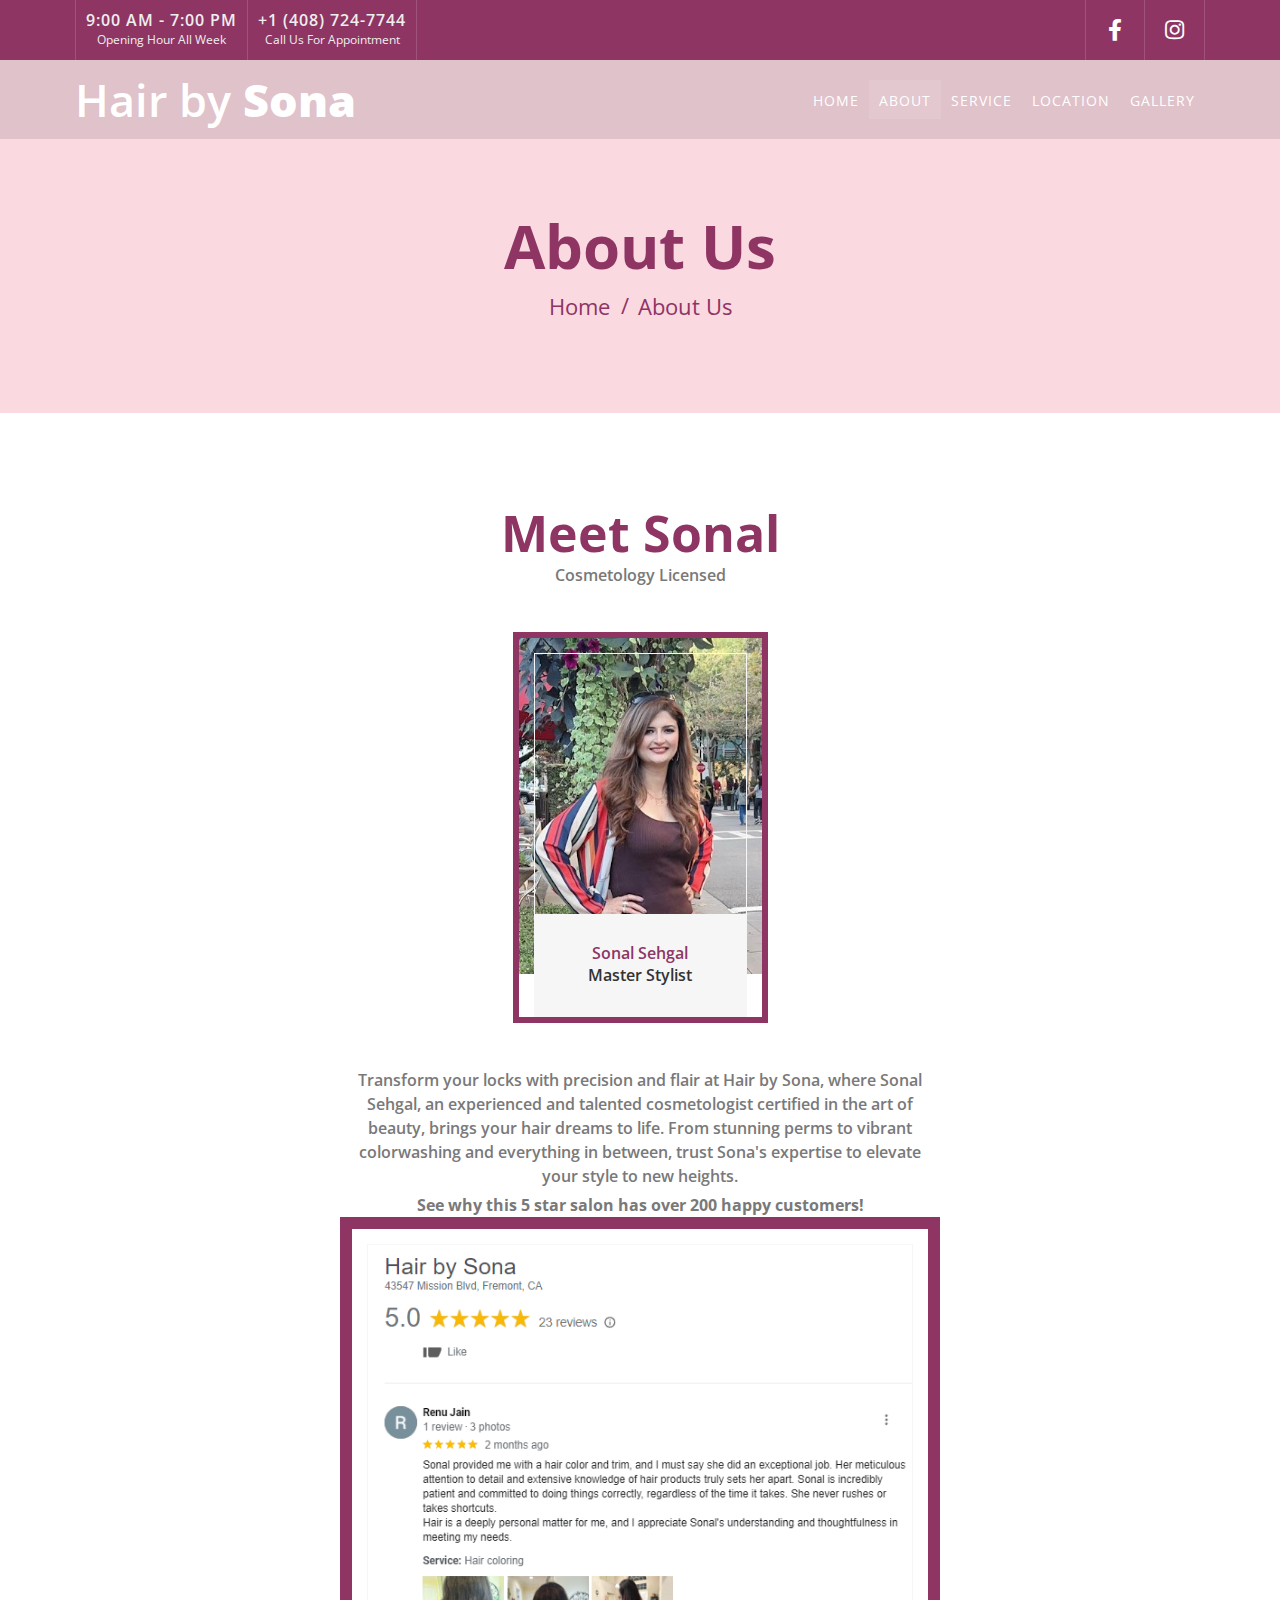
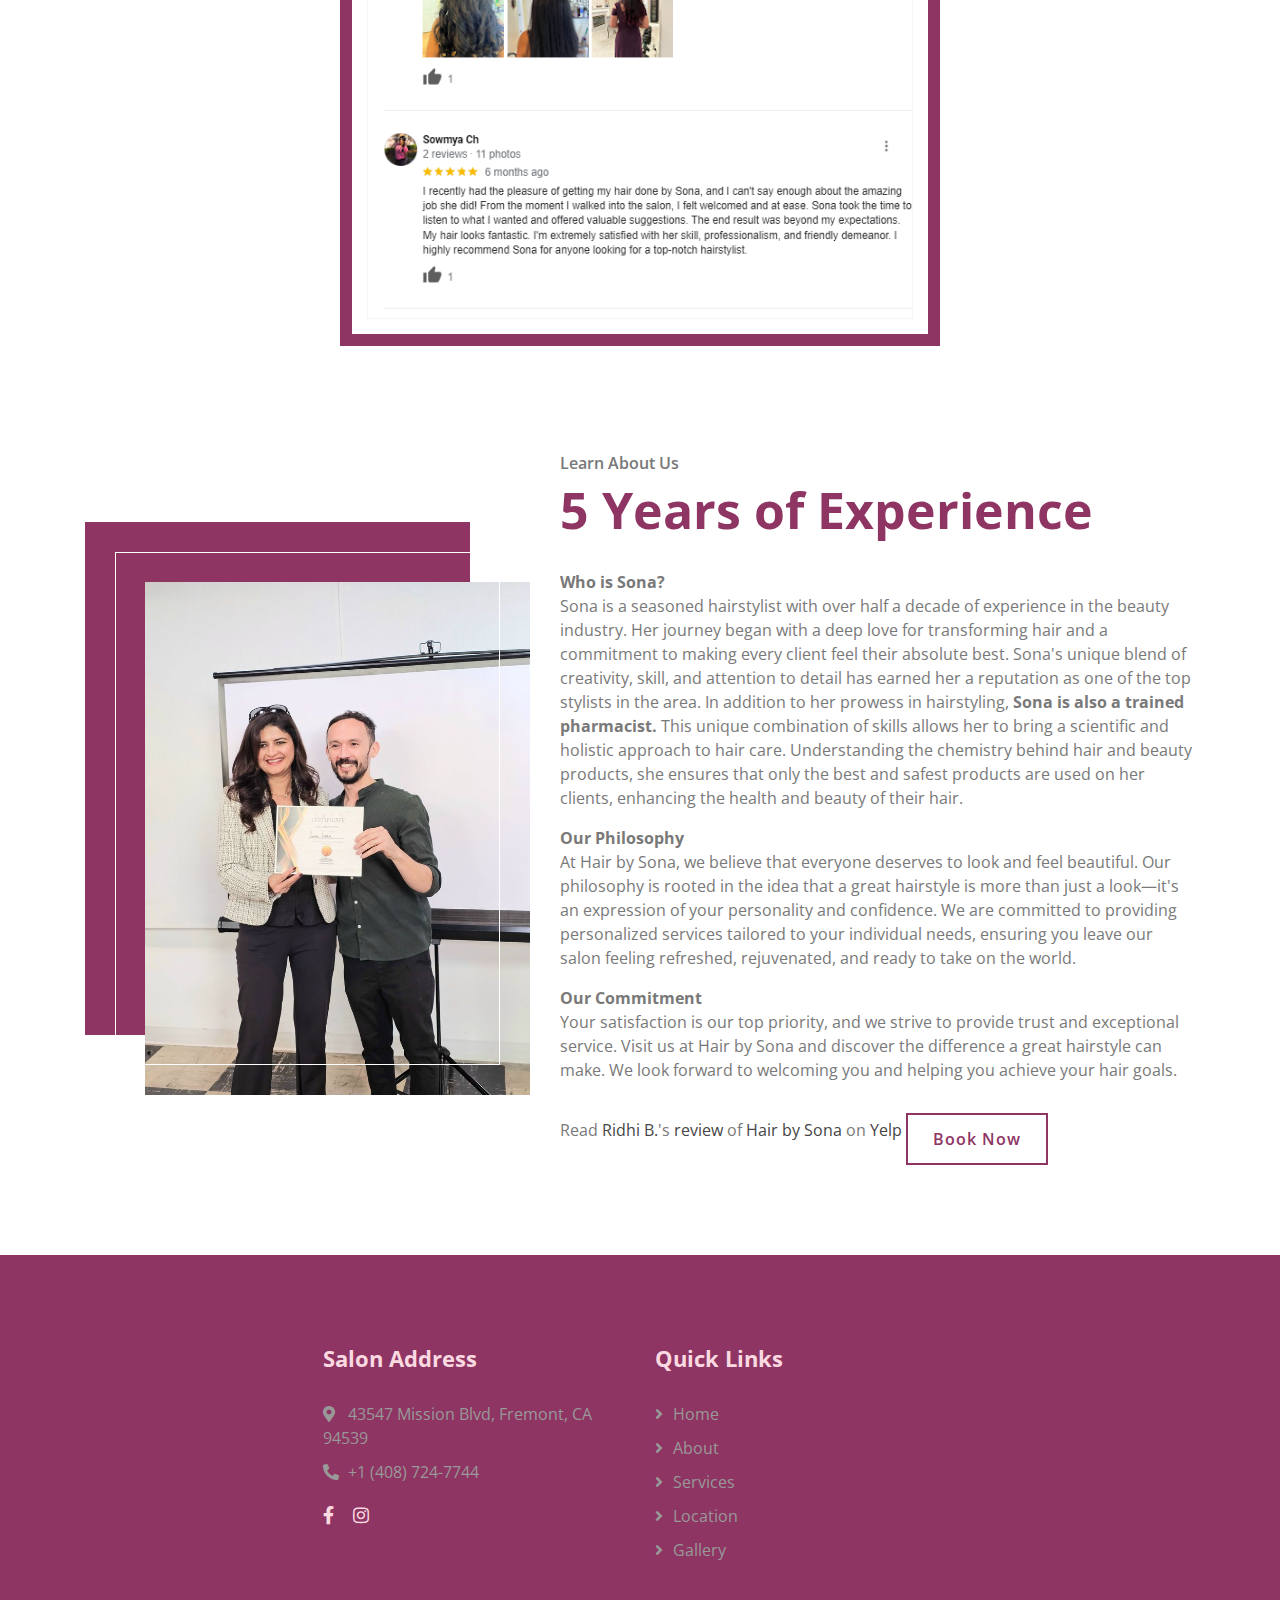
<file: about.html>
<!DOCTYPE html>
<html lang="en">
    <head>
        <link rel="apple-touch-icon" sizes="180x180" href="/apple-touch-icon.png">
        <link rel="icon" type="image/png" sizes="32x32" href="/favicon-32x32.png">
        <link rel="icon" type="image/png" sizes="16x16" href="/favicon-16x16.png">
<!--        <link rel="manifest" href="/site.webmanifest">-->
        <meta charset="utf-8">
        <title>Hair by Sona</title>
        <meta content="width=device-width, initial-scale=1.0" name="viewport">
        <meta content="Free Website Template" name="keywords">
        <meta content="Free Website Template" name="description">

        <!-- Favicon -->
        <link href="img/favicon.ico" rel="icon">

        <!-- Google Font -->
        <link href="https://fonts.googleapis.com/css2?family=Open+Sans:wght@300;400;600;700;800&display=swap" rel="stylesheet">

        <!-- CSS Libraries -->
        <link href="https://stackpath.bootstrapcdn.com/bootstrap/4.4.1/css/bootstrap.min.css" rel="stylesheet">
        <link href="https://cdnjs.cloudflare.com/ajax/libs/font-awesome/5.10.0/css/all.min.css" rel="stylesheet">
        <link href="lib/animate/animate.min.css" rel="stylesheet">
        <link href="lib/owlcarousel/assets/owl.carousel.min.css" rel="stylesheet">
        <link href="lib/lightbox/css/lightbox.min.css" rel="stylesheet">

        <!-- Template Stylesheet -->
        <link href="css/style.css" rel="stylesheet">
    </head>

    <body>
        <!-- Top Bar Start -->
        <div class="top-bar d-none d-md-block">
            <div class="container-fluid">
                <div class="row">
                    <div class="col-md-6">
                        <div class="top-bar-left">
                            <div class="text">
                                <h2>9:00 AM - 7:00 PM</h2>
                                <p>Opening Hour All Week</p>
                            </div>
                            <div class="text">
                                <h2>+1 (408) 724-7744</h2>
                                <p>Call Us For Appointment</p>
                            </div>
                        </div>
                    </div>
                    <div class="col-md-6">
                        <div class="top-bar-right">
                            <div class="social">
                                                                <a href="https://www.facebook.com/profile.php?id=100090087633335" target="_blank"><i class="fab fa-facebook-f"></i></a>
                                <a href="https://instagram.com/sonalcosmorx" target="_blank"><i class="fab fa-instagram"></i></a>

                            </div>
                        </div>
                    </div>
                </div>
            </div>
        </div>
        <!-- Top Bar End -->

        <!-- Nav Bar Start -->
        <div class="navbar navbar-expand-lg bg-dark navbar-dark">
            <div class="container-fluid">
                <a href="index.html" class="navbar-brand">Hair by <span>Sona</span></a>
                <button type="button" class="navbar-toggler" data-toggle="collapse" data-target="#navbarCollapse">
                    <span class="navbar-toggler-icon"></span>
                </button>

                <div class="collapse navbar-collapse justify-content-between" id="navbarCollapse">
                    <div class="navbar-nav ml-auto">
                        <a href="index.html" class="nav-item nav-link">Home</a>
                        <a href="about.html" class="nav-item nav-link active">About</a>
                        <a href="service.html" class="nav-item nav-link">Service</a>
                        <a href="location.html" class="nav-item nav-link">Location</a>

                        <a href="portfolio.html" class="nav-item nav-link">Gallery</a>


                    </div>
                </div>
            </div>
        </div>
        <!-- Nav Bar End -->


        <!-- Page Header Start -->
        <div class="page-header">
            <div class="container">
                <div class="row">
                    <div class="col-12">
                        <h2>About Us</h2>
                    </div>
                    <div class="col-12">
                        <a href="">Home</a>
                        <a href="">About Us</a>
                    </div>
                </div>
            </div>
        </div>
        <!-- Page Header End -->

        <!-- Team Start -->
        <div class="team">
            <div class="container">
                <div class="section-header text-center">
                    <h2>Meet Sonal</h2>
                    <p>Cosmetology Licensed</p>
                </div>
                <div class="row">
                    <div class="col-lg-3 col-md-6 section-header text-center">
                        <div class="team-item">
                            <div class="team-img">
                                <img src="img/team-1.jpg" alt="Team Image">
                            </div>
                            <div class="team-text">
                                <h2>Sonal Sehgal</h2>
                                <p>Master Stylist</p>
                            </div>
                        </div>
                    </div>


                </div>
                <div class="section-header text-center">
                    <p>Transform your locks with precision and flair at Hair by Sona, where Sonal Sehgal, an experienced and talented cosmetologist certified in the art of beauty, brings your hair dreams to life. From stunning perms to vibrant colorwashing and everything in between, trust Sona's expertise to elevate your style to new heights.</p>
                    <a class="googlereviewsbtn" target="_blank" href="https://www.google.com/search?q=hair+by+sona+reviews&sca_esv=2012520a95282aaf&sca_upv=1&rlz=1C1CHBF_enUS1015US1015&sxsrf=ADLYWII-wWI3firmyH8pPEGX2WO6qKI7ig%3A1715822848361&ei=AGFFZqfSFYCD0PEPgq6W4Ak&ved=0ahUKEwin0v6agpGGAxWAATQIHQKXBZwQ4dUDCBA&uact=5&oq=hair+by+sona+reviews&gs_lp=[base64]&sclient=gws-wiz-serp#lrd=0x808fc7df4da7e8c1:0x2d2315d034637db6,1,,,,">
                        <strong>See why this 5 star salon has over 200 happy customers!</strong></a><br>

                    <div class="googlereviews">

                        <div class="team-item">
                            <div class="team-img">
                                <img src="img/googlereviews.png">
                            </div>

                        </div>
                    </div>
                </div>

            </div>
        </div>
        <!-- Team End -->
        <!-- About Start -->
        <div class="about">
            <div class="container">
                <div class="row align-items-center">
                    <div class="col-lg-5 col-md-6">
                        <div class="about-img">
                            <img src="img/about.jpg" alt="Image">
                        </div>
                    </div>
                    <div class="col-lg-7 col-md-6">
                        <div class="section-header text-left">
                            <p>Learn About Us</p>
                            <h2>5 Years of Experience</h2>
                        </div>
                        <div class="about-text">

                            <p><strong>Who is Sona?</strong><br>
                                Sona is a seasoned hairstylist with over half a decade of experience in the beauty industry. Her journey began with a deep love for transforming hair and a commitment to making every client feel their absolute best. Sona's unique blend of creativity, skill, and attention to detail has earned her a reputation as one of the top stylists in the area.

                                In addition to her prowess in hairstyling, <strong>Sona is also a trained pharmacist.</strong> This unique combination of skills allows her to bring a scientific and holistic approach to hair care. Understanding the chemistry behind hair and beauty products, she ensures that only the best and safest products are used on her clients, enhancing the health and beauty of their hair.
                            </p>
                            <p><strong>Our Philosophy</strong><br>
                                At Hair by Sona, we believe that everyone deserves to look and feel beautiful. Our philosophy is rooted in the idea that a great hairstyle is more than just a look—it's an expression of your personality and confidence. We are committed to providing personalized services tailored to your individual needs, ensuring you leave our salon feeling refreshed, rejuvenated, and ready to take on the world.</p>

                            <p><strong>Our Commitment
                            </strong><br>
                               Your satisfaction is our top priority, and we strive to provide trust and exceptional service.

                                Visit us at Hair by Sona and discover the difference a great hairstyle can make. We look forward to welcoming you and helping you achieve your hair goals.


                            </p>
                            <span class="yelp-review" data-review-id="PqzBjTKWjzZ9YNLRv2_D_A" data-hostname="www.yelp.com">Read <a href="https://www.yelp.com/user_details?userid=g2ImfpeRMMZuKUXXkzm0Nw" rel="nofollow noopener">Ridhi B.</a>'s <a href="https://www.yelp.com/biz/hair-by-sona-fremont?hrid=PqzBjTKWjzZ9YNLRv2_D_A" rel="nofollow noopener">review</a> of <a href="https://www.yelp.com/biz/FjlEEwYyENR_dFtOzIlTZQ" rel="nofollow noopener">Hair by Sona</a> on <a href="https://www.yelp.com" rel="nofollow noopener">Yelp</a><script src="https://www.yelp.com/embed/widgets.js" type="text/javascript" async></script></span>
                            <a class="btn" href="https://www.yelp.com/biz/hair-by-sona-fremont">Book Now</a>
                        </div>
                    </div>
                </div>
            </div>
        </div>
        <!-- About End -->





        <!-- Footer Start -->
        <div class="footer">
            <div class="container">
                <div class="row">
                    <div class="col-lg-7 mx-auto">
                        <div class="row">
                            <div class="col-md-6 mx-auto">
                                <div class="footer-contact">
                                    <h2>Salon Address</h2>
                                    <a class="footer-link" href="https://www.google.com/maps?ll=37.52898,-121.919128&z=18&t=m&hl=en&gl=US&mapclient=embed&q=43547+Mission+Blvd+Fremont,+CA+94539" target="_blank">
                                        <p class="footer-link"><i class="fa fa-map-marker-alt"></i>43547 Mission Blvd, Fremont, CA 94539</p>
                                    </a>
                                    <a class="footer-link">
                                        <p class="footer-link"><i class="fa fa-phone-alt"></i>+1 (408) 724-7744</p>
                                    </a>
                                    <!--                                    <p><i class="fa fa-envelope"></i>info@example.com</p>-->
                                    <div class="footer-social">
                                        <!--                                        <a href=""><i class="fab fa-twitter"></i></a>-->
                                        <a class="footer-link" href="https://www.facebook.com/profile.php?id=100090087633335" target="_blank"><i class="fab fa-facebook-f"></i></a>
                                        <!--                                        <a href=""><i class="fab fa-youtube"></i></a>-->
                                        <a class="footer-link" href="https://instagram.com/sonalcosmorx" target="_blank"><i class="fab fa-instagram"></i></a>
                                        <!--                                        <a href=""><i class="fab fa-linkedin-in"></i></a>-->
                                    </div>
                                </div>
                            </div>
                            <div class="col-md-6 mx-auto">
                                <div class="footer-link">
                                    <h2>Quick Links</h2>
                                    <a href="index.html">Home</a>
                                    <a href="about.html">About</a>
                                    <a href="service.html">Services</a>
                                    <a href="location.html">Location</a>
                                    <a href="portfolio.html">Gallery</a>
                                </div>
                            </div>
                        </div>
                    </div>

                </div>
            </div>

        </div>
        <!-- Footer End -->

        <a href="#" class="back-to-top"><i class="fa fa-chevron-up"></i></a>

        <!-- JavaScript Libraries -->
        <script src="https://code.jquery.com/jquery-3.4.1.min.js"></script>
        <script src="https://stackpath.bootstrapcdn.com/bootstrap/4.4.1/js/bootstrap.bundle.min.js"></script>
        <script src="lib/easing/easing.min.js"></script>
        <script src="lib/owlcarousel/owl.carousel.min.js"></script>
        <script src="lib/isotope/isotope.pkgd.min.js"></script>
        <script src="lib/lightbox/js/lightbox.min.js"></script>

        <!-- Contact Javascript File -->
        <script src="mail/jqBootstrapValidation.min.js"></script>
        <script src="mail/contact.js"></script>

        <!-- Template Javascript -->
        <script src="js/main.js"></script>
    </body>
</html>
</file>
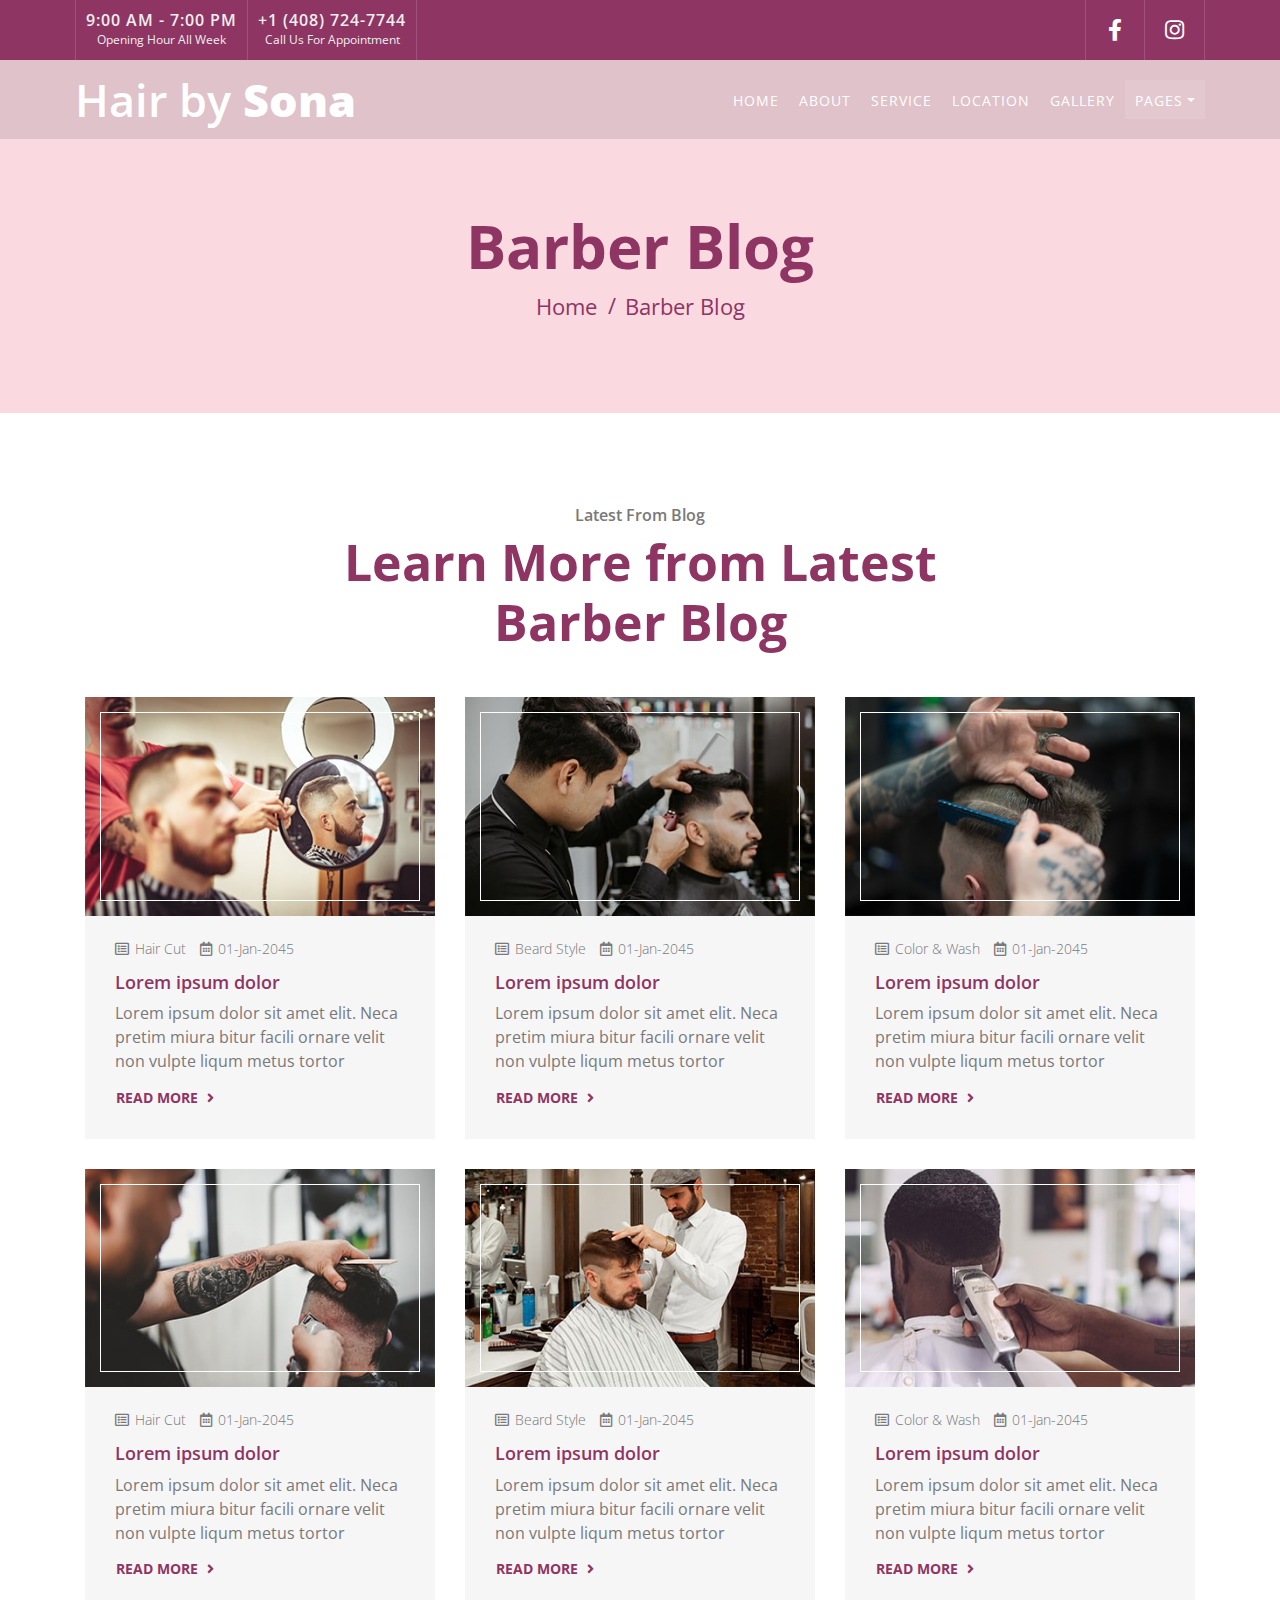
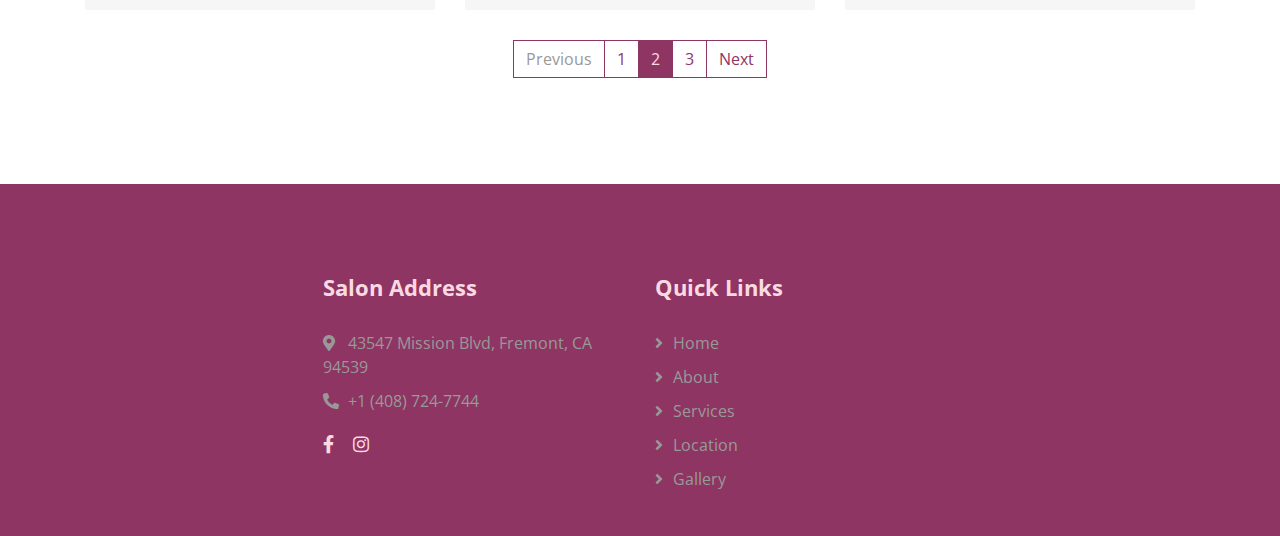
<file: blog.html>
<!DOCTYPE html>
<html lang="en">
    <head>
        <meta charset="utf-8">
        <title>Hair by Sona</title>
        <meta content="width=device-width, initial-scale=1.0" name="viewport">
        <meta content="Free Website Template" name="keywords">
        <meta content="Free Website Template" name="description">

        <!-- Favicon -->
        <link href="img/favicon.ico" rel="icon">

        <!-- Google Font -->
        <link href="https://fonts.googleapis.com/css2?family=Open+Sans:wght@300;400;600;700;800&display=swap" rel="stylesheet">

        <!-- CSS Libraries -->
        <link href="https://stackpath.bootstrapcdn.com/bootstrap/4.4.1/css/bootstrap.min.css" rel="stylesheet">
        <link href="https://cdnjs.cloudflare.com/ajax/libs/font-awesome/5.10.0/css/all.min.css" rel="stylesheet">
        <link href="lib/animate/animate.min.css" rel="stylesheet">
        <link href="lib/owlcarousel/assets/owl.carousel.min.css" rel="stylesheet">
        <link href="lib/lightbox/css/lightbox.min.css" rel="stylesheet">

        <!-- Template Stylesheet -->
        <link href="css/style.css" rel="stylesheet">
    </head>

    <body>
        <!-- Top Bar Start -->
        <div class="top-bar d-none d-md-block">
            <div class="container-fluid">
                <div class="row">
                    <div class="col-md-6">
                        <div class="top-bar-left">
                            <div class="text">
                                <h2>9:00 AM - 7:00 PM</h2>
                                <p>Opening Hour All Week</p>
                            </div>
                            <div class="text">
                                <h2>+1 (408) 724-7744</h2>
                                <p>Call Us For Appointment</p>
                            </div>
                        </div>
                    </div>
                    <div class="col-md-6">
                        <div class="top-bar-right">
                            <div class="social">
                                                                <a href="https://www.facebook.com/profile.php?id=100090087633335" target="_blank"><i class="fab fa-facebook-f"></i></a>
                                <a href="https://instagram.com/sonalcosmorx" target="_blank"><i class="fab fa-instagram"></i></a>

                            </div>
                        </div>
                    </div>
                </div>
            </div>
        </div>
        <!-- Top Bar End -->

        <!-- Nav Bar Start -->
        <div class="navbar navbar-expand-lg bg-dark navbar-dark">
            <div class="container-fluid">
                <a href="index.html" class="navbar-brand">Hair by <span>Sona</span></a>
                <button type="button" class="navbar-toggler" data-toggle="collapse" data-target="#navbarCollapse">
                    <span class="navbar-toggler-icon"></span>
                </button>

                <div class="collapse navbar-collapse justify-content-between" id="navbarCollapse">
                    <div class="navbar-nav ml-auto">
                        <a href="index.html" class="nav-item nav-link">Home</a>
                        <a href="about.html" class="nav-item nav-link">About</a>
                        <a href="service.html" class="nav-item nav-link">Service</a>
                        <a href="location.html" class="nav-item nav-link">Location</a>

                        <a href="portfolio.html" class="nav-item nav-link">Gallery</a>
                        <div class="nav-item dropdown">
                            <a href="#" class="nav-link dropdown-toggle active" data-toggle="dropdown">Pages</a>
                            <div class="dropdown-menu">
                                <a href="blog.html" class="dropdown-item">Blog Page</a>
                                <a href="single.html" class="dropdown-item">Single Page</a>
                            </div>
                        </div>

                    </div>
                </div>
            </div>
        </div>
        <!-- Nav Bar End -->


        <!-- Page Header Start -->
        <div class="page-header">
            <div class="container">
                <div class="row">
                    <div class="col-12">
                        <h2>Barber Blog</h2>
                    </div>
                    <div class="col-12">
                        <a href="">Home</a>
                        <a href="">Barber Blog</a>
                    </div>
                </div>
            </div>
        </div>
        <!-- Page Header End -->


        <!-- Blog Start -->
        <div class="blog">
            <div class="container">
                <div class="section-header text-center">
                    <p>Latest From Blog</p>
                    <h2>Learn More from Latest Barber Blog</h2>
                </div>
                <div class="row blog-page">
                    <div class="col-lg-4 col-md-6">
                        <div class="blog-item">
                            <div class="blog-img">
                                <img src="img/blog-1.jpg" alt="Blog">
                            </div>
                            <div class="blog-meta">
                                <i class="fa fa-list-alt"></i>
                                <a href="">Hair Cut</a>
                                <i class="fa fa-calendar-alt"></i>
                                <p>01-Jan-2045</p>
                            </div>
                            <div class="blog-text">
                                <h2>Lorem ipsum dolor</h2>
                                <p>
                                    Lorem ipsum dolor sit amet elit. Neca pretim miura bitur facili ornare velit non vulpte liqum metus tortor
                                </p>
                                <a class="btn" href="">Read More <i class="fa fa-angle-right"></i></a>
                            </div>
                        </div>
                    </div>
                    <div class="col-lg-4 col-md-6">
                        <div class="blog-item">
                            <div class="blog-img">
                                <img src="img/blog-2.jpg" alt="Blog">
                            </div>
                            <div class="blog-meta">
                                <i class="fa fa-list-alt"></i>
                                <a href="">Beard Style</a>
                                <i class="fa fa-calendar-alt"></i>
                                <p>01-Jan-2045</p>
                            </div>
                            <div class="blog-text">
                                <h2>Lorem ipsum dolor</h2>
                                <p>
                                    Lorem ipsum dolor sit amet elit. Neca pretim miura bitur facili ornare velit non vulpte liqum metus tortor
                                </p>
                                <a class="btn" href="">Read More <i class="fa fa-angle-right"></i></a>
                            </div>
                        </div>
                    </div>
                    <div class="col-lg-4 col-md-6">
                        <div class="blog-item">
                            <div class="blog-img">
                                <img src="img/blog-3.jpg" alt="Blog">
                            </div>
                            <div class="blog-meta">
                                <i class="fa fa-list-alt"></i>
                                <a href="">Color & Wash</a>
                                <i class="fa fa-calendar-alt"></i>
                                <p>01-Jan-2045</p>
                            </div>
                            <div class="blog-text">
                                <h2>Lorem ipsum dolor</h2>
                                <p>
                                    Lorem ipsum dolor sit amet elit. Neca pretim miura bitur facili ornare velit non vulpte liqum metus tortor
                                </p>
                                <a class="btn" href="">Read More <i class="fa fa-angle-right"></i></a>
                            </div>
                        </div>
                    </div>
                    <div class="col-lg-4 col-md-6">
                        <div class="blog-item">
                            <div class="blog-img">
                                <img src="img/blog-4.jpg" alt="Blog">
                            </div>
                            <div class="blog-meta">
                                <i class="fa fa-list-alt"></i>
                                <a href="">Hair Cut</a>
                                <i class="fa fa-calendar-alt"></i>
                                <p>01-Jan-2045</p>
                            </div>
                            <div class="blog-text">
                                <h2>Lorem ipsum dolor</h2>
                                <p>
                                    Lorem ipsum dolor sit amet elit. Neca pretim miura bitur facili ornare velit non vulpte liqum metus tortor
                                </p>
                                <a class="btn" href="">Read More <i class="fa fa-angle-right"></i></a>
                            </div>
                        </div>
                    </div>
                    <div class="col-lg-4 col-md-6">
                        <div class="blog-item">
                            <div class="blog-img">
                                <img src="img/blog-5.jpg" alt="Blog">
                            </div>
                            <div class="blog-meta">
                                <i class="fa fa-list-alt"></i>
                                <a href="">Beard Style</a>
                                <i class="fa fa-calendar-alt"></i>
                                <p>01-Jan-2045</p>
                            </div>
                            <div class="blog-text">
                                <h2>Lorem ipsum dolor</h2>
                                <p>
                                    Lorem ipsum dolor sit amet elit. Neca pretim miura bitur facili ornare velit non vulpte liqum metus tortor
                                </p>
                                <a class="btn" href="">Read More <i class="fa fa-angle-right"></i></a>
                            </div>
                        </div>
                    </div>
                    <div class="col-lg-4 col-md-6">
                        <div class="blog-item">
                            <div class="blog-img">
                                <img src="img/blog-6.jpg" alt="Blog">
                            </div>
                            <div class="blog-meta">
                                <i class="fa fa-list-alt"></i>
                                <a href="">Color & Wash</a>
                                <i class="fa fa-calendar-alt"></i>
                                <p>01-Jan-2045</p>
                            </div>
                            <div class="blog-text">
                                <h2>Lorem ipsum dolor</h2>
                                <p>
                                    Lorem ipsum dolor sit amet elit. Neca pretim miura bitur facili ornare velit non vulpte liqum metus tortor
                                </p>
                                <a class="btn" href="">Read More <i class="fa fa-angle-right"></i></a>
                            </div>
                        </div>
                    </div>
                </div>
                <div class="row">
                    <div class="col-12">
                        <ul class="pagination justify-content-center">
                            <li class="page-item disabled"><a class="page-link" href="#">Previous</a></li>
                            <li class="page-item"><a class="page-link" href="#">1</a></li>
                            <li class="page-item active"><a class="page-link" href="#">2</a></li>
                            <li class="page-item"><a class="page-link" href="#">3</a></li>
                            <li class="page-item"><a class="page-link" href="#">Next</a></li>
                        </ul> 
                    </div>
                </div>
            </div>
        </div>
        <!-- Blog End -->


        <!-- Footer Start -->
       <div class="footer">
            <div class="container">
                <div class="row">
                    <div class="col-lg-7 mx-auto">
                        <div class="row">
                            <div class="col-md-6 mx-auto">
                                <div class="footer-contact">
                                    <h2>Salon Address</h2>
                                    <a class="footer-link" href="https://www.google.com/maps?ll=37.52898,-121.919128&z=18&t=m&hl=en&gl=US&mapclient=embed&q=43547+Mission+Blvd+Fremont,+CA+94539" target="_blank">
                                        <p><i class="fa fa-map-marker-alt"></i>43547 Mission Blvd, Fremont, CA 94539</p>
                                    </a>
                                    <p><i class="fa fa-phone-alt"></i>+1 (408) 724-7744</p>
<!--                                    <p><i class="fa fa-envelope"></i>info@example.com</p>-->
                                    <div class="footer-social">
<!--                                        <a href=""><i class="fab fa-twitter"></i></a>-->
                                        <a href="https://www.facebook.com/profile.php?id=100090087633335" target="_blank"><i class="fab fa-facebook-f"></i></a>
<!--                                        <a href=""><i class="fab fa-youtube"></i></a>-->
                                        <a href="https://instagram.com/sonalcosmorx" target="_blank"><i class="fab fa-instagram"></i></a>
<!--                                        <a href=""><i class="fab fa-linkedin-in"></i></a>-->
                                    </div>
                                </div>
                            </div>
                            <div class="col-md-6 mx-auto">
                                <div class="footer-link">
                                    <h2>Quick Links</h2>
                                    <a href="index.html">Home</a>
                                    <a href="about.html">About</a>
                                    <a href="service.html">Services</a>
                                    <a href="location.html">Location</a>
                                    <a href="portfolio.html">Gallery</a>
                                </div>
                            </div>
                        </div>
                    </div>

                </div>
            </div>

        </div>
        <!-- Footer End -->

        <a href="#" class="back-to-top"><i class="fa fa-chevron-up"></i></a>

        <!-- JavaScript Libraries -->
        <script src="https://code.jquery.com/jquery-3.4.1.min.js"></script>
        <script src="https://stackpath.bootstrapcdn.com/bootstrap/4.4.1/js/bootstrap.bundle.min.js"></script>
        <script src="lib/easing/easing.min.js"></script>
        <script src="lib/owlcarousel/owl.carousel.min.js"></script>
        <script src="lib/isotope/isotope.pkgd.min.js"></script>
        <script src="lib/lightbox/js/lightbox.min.js"></script>

        <!-- Contact Javascript File -->
        <script src="mail/jqBootstrapValidation.min.js"></script>
        <script src="mail/contact.js"></script>

        <!-- Template Javascript -->
        <script src="js/main.js"></script>
    </body>
</html>
</file>
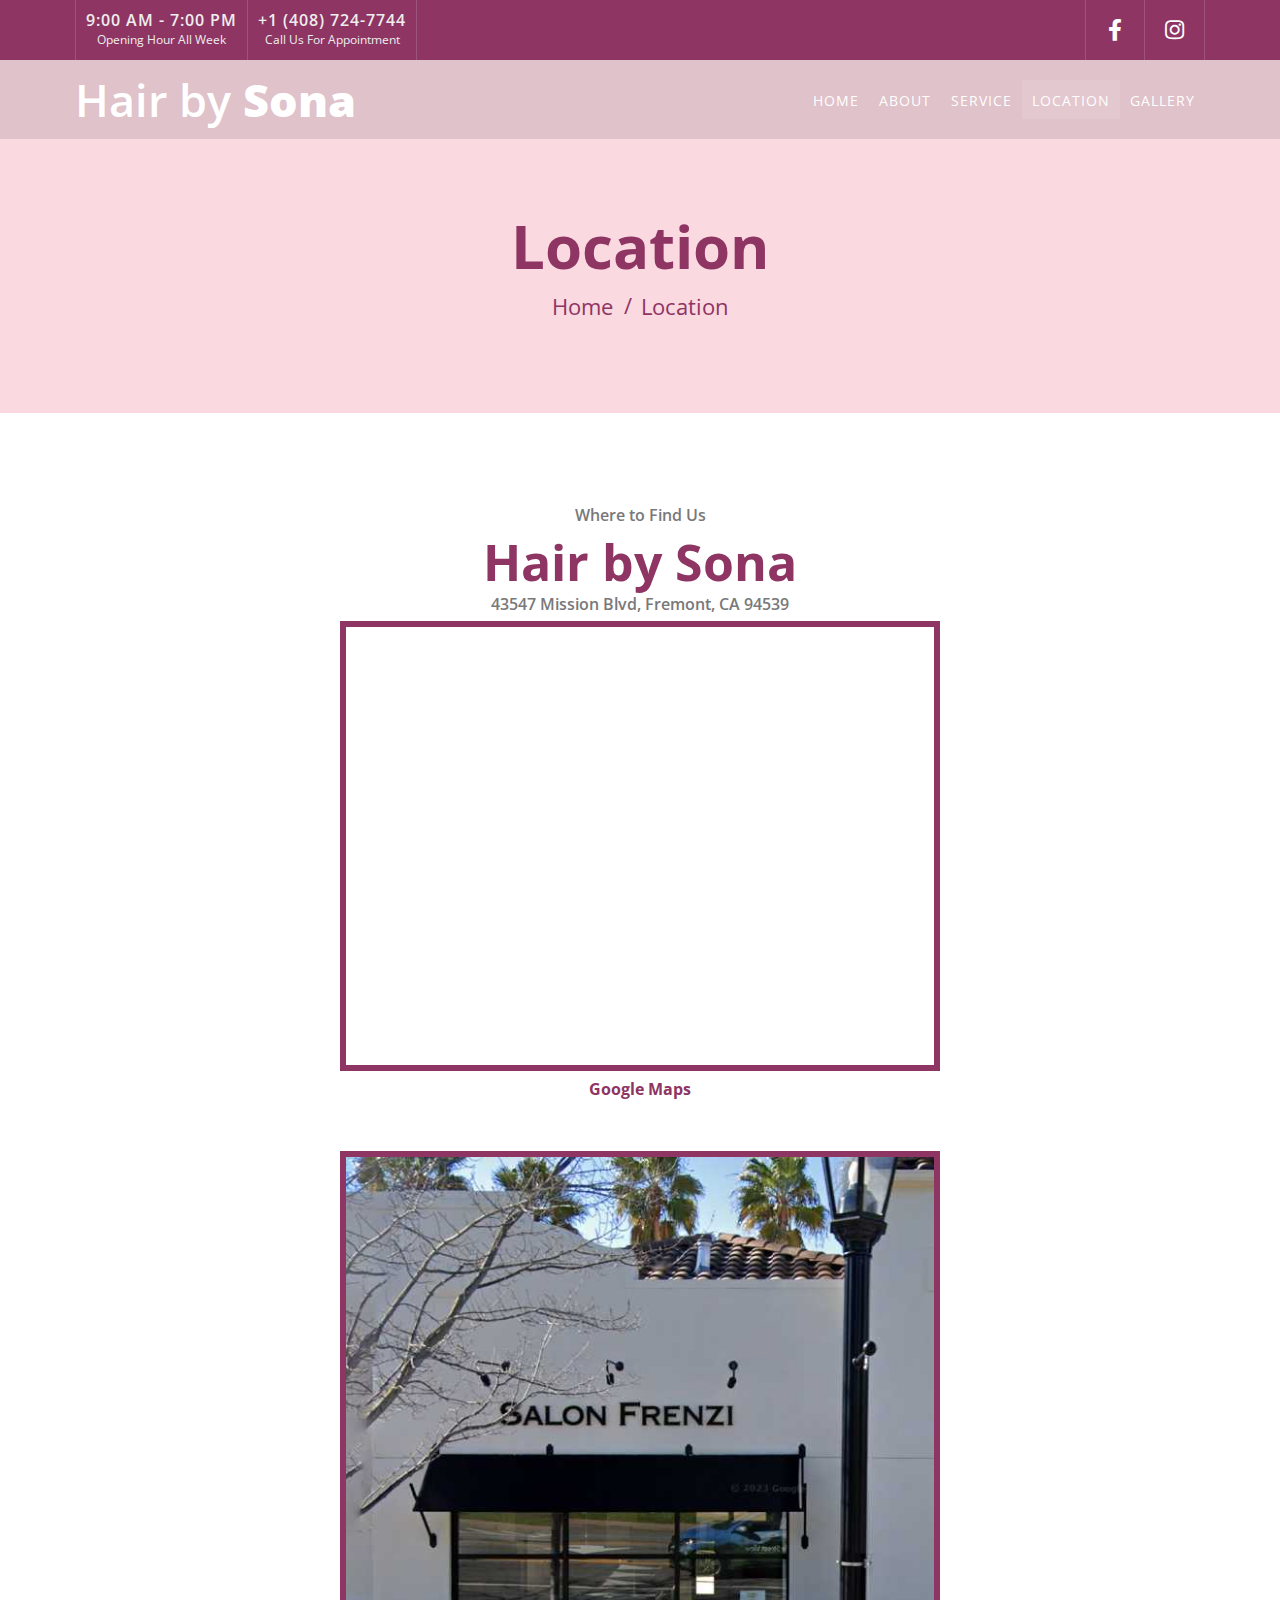
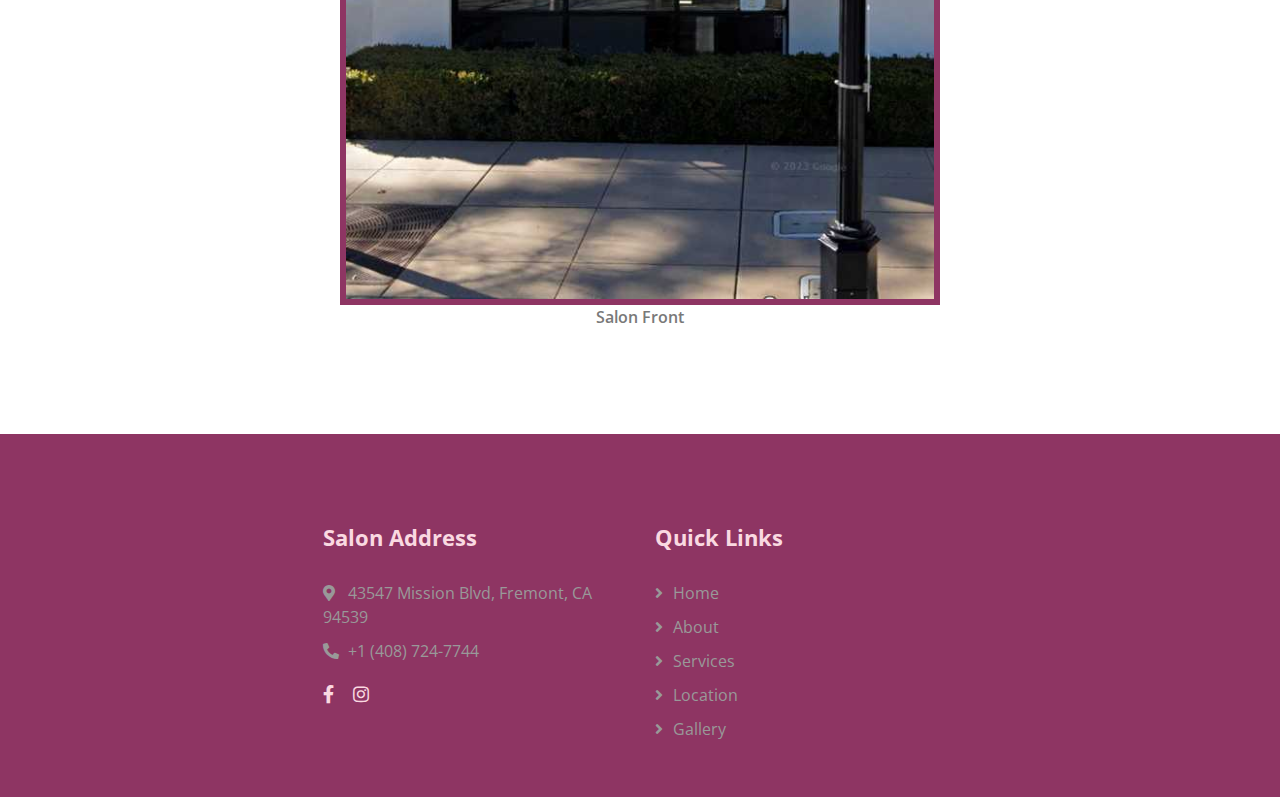
<file: location.html>
<!DOCTYPE html>
<html lang="en">
    <head>
        <link rel="apple-touch-icon" sizes="180x180" href="/apple-touch-icon.png">
        <link rel="icon" type="image/png" sizes="32x32" href="/favicon-32x32.png">
        <link rel="icon" type="image/png" sizes="16x16" href="/favicon-16x16.png">
<!--        <link rel="manifest" href="/site.webmanifest">-->
        <meta charset="utf-8">
        <title>Hair by Sona</title>
        <meta content="width=device-width, initial-scale=1.0" name="viewport">
        <meta content="Free Website Template" name="keywords">
        <meta content="Free Website Template" name="description">

        <!-- Favicon -->
        <link href="img/favicon.ico" rel="icon">

        <!-- Google Font -->
        <link href="https://fonts.googleapis.com/css2?family=Open+Sans:wght@300;400;600;700;800&display=swap" rel="stylesheet">

        <!-- CSS Libraries -->
        <link href="https://stackpath.bootstrapcdn.com/bootstrap/4.4.1/css/bootstrap.min.css" rel="stylesheet">
        <link href="https://cdnjs.cloudflare.com/ajax/libs/font-awesome/5.10.0/css/all.min.css" rel="stylesheet">
        <link href="lib/animate/animate.min.css" rel="stylesheet">
        <link href="lib/owlcarousel/assets/owl.carousel.min.css" rel="stylesheet">
        <link href="lib/lightbox/css/lightbox.min.css" rel="stylesheet">

        <!-- Template Stylesheet -->
        <link href="css/style.css" rel="stylesheet">
    </head>

    <body>
        <!-- Top Bar Start -->
        <div class="top-bar d-none d-md-block">
            <div class="container-fluid">
                <div class="row">
                    <div class="col-md-6">
                        <div class="top-bar-left">
                            <div class="text">
                                <h2>9:00 AM - 7:00 PM</h2>
                                <p>Opening Hour All Week</p>
                            </div>
                            <div class="text">
                                <h2>+1 (408) 724-7744</h2>
                                <p>Call Us For Appointment</p>
                            </div>
                        </div>
                    </div>
                    <div class="col-md-6">
                        <div class="top-bar-right">
                            <div class="social">
                                                                <a href="https://www.facebook.com/profile.php?id=100090087633335" target="_blank"><i class="fab fa-facebook-f"></i></a>
                                <a href="https://instagram.com/sonalcosmorx" target="_blank"><i class="fab fa-instagram"></i></a>

                            </div>
                        </div>
                    </div>
                </div>
            </div>
        </div>
        <!-- Top Bar End -->

        <!-- Nav Bar Start -->
        <div class="navbar navbar-expand-lg bg-dark navbar-dark">
            <div class="container-fluid">
                <a href="index.html" class="navbar-brand">Hair by <span>Sona</span></a>
                <button type="button" class="navbar-toggler" data-toggle="collapse" data-target="#navbarCollapse">
                    <span class="navbar-toggler-icon"></span>
                </button>

                <div class="collapse navbar-collapse justify-content-between" id="navbarCollapse">
                    <div class="navbar-nav ml-auto">
                        <a href="index.html" class="nav-item nav-link">Home</a>
                        <a href="about.html" class="nav-item nav-link">About</a>
                        <a href="service.html" class="nav-item nav-link">Service</a>
                        <a href="location.html" class="nav-item nav-link active">Location</a>

                        <a href="portfolio.html" class="nav-item nav-link">Gallery</a>


                    </div>
                </div>
            </div>
        </div>
        <!-- Nav Bar End -->


        <!-- Page Header Start -->
        <div class="page-header">
            <div class="container">
                <div class="row">
                    <div class="col-12">
                        <h2>Location</h2>
                    </div>
                    <div class="col-12">
                        <a href="">Home</a>
                        <a href="">Location</a>
                    </div>
                </div>
            </div>
        </div>
        <!-- Page Header End -->


        <!-- Pricing Start -->
        <div class="Location">
            <div class="container">
                <div class="section-header text-center">
                    <p>Where to Find Us</p>
                    <h2>Hair by Sona</h2>
                    <p>43547 Mission Blvd, Fremont, CA 94539</p>
<!--                    <div class="googlemaps">-->
                    <iframe  src="https://www.google.com/maps/embed?pb=!1m18!1m12!1m3!1d665.1708850025277!2d-121.9191410057834!3d37.529050435828985!2m3!1f0!2f0!3f0!3m2!1i1024!2i768!4f13.1!3m3!1m2!1s0x808fc6bbdf66a23b%3A0x5dfd98584224a016!2s43547%20Mission%20Blvd%2C%20Fremont%2C%20CA%2094539!5e0!3m2!1sen!2sus!4v1715533407958!5m2!1sen!2sus" width="600" height="450" style="border: 6px solid #8e3563;" allowfullscreen="" loading="lazy" referrerpolicy="no-referrer-when-downgrade"></iframe>
<!--                    </div>-->
                    <strong><a href="https://www.google.com/maps?ll=37.52898,-121.919128&z=18&t=m&hl=en&gl=US&mapclient=embed&q=43547+Mission+Blvd+Fremont,+CA+94539" target="_blank" style="color: #8e3563;">Google Maps</a></strong>
<!--                    <div class="locationimg">-->
                            <img src="img/location.png" class="locationimg" alt="Location">
                    <p>Salon Front</p>
<!--                    </div>-->

                </div>

            </div>
        </div>
        <!-- Pricing End -->


        <!-- Footer Start -->
        <div class="footer">
            <div class="container">
                <div class="row">
                    <div class="col-lg-7 mx-auto">
                        <div class="row">
                            <div class="col-md-6 mx-auto">
                                <div class="footer-contact">
                                    <h2>Salon Address</h2>
                                    <a class="footer-link" href="https://www.google.com/maps?ll=37.52898,-121.919128&z=18&t=m&hl=en&gl=US&mapclient=embed&q=43547+Mission+Blvd+Fremont,+CA+94539" target="_blank">
                                        <p class="footer-link"><i class="fa fa-map-marker-alt"></i>43547 Mission Blvd, Fremont, CA 94539</p>
                                    </a>
                                    <a class="footer-link">
                                        <p class="footer-link"><i class="fa fa-phone-alt"></i>+1 (408) 724-7744</p>
                                    </a>
                                    <!--                                    <p><i class="fa fa-envelope"></i>info@example.com</p>-->
                                    <div class="footer-social">
                                        <!--                                        <a href=""><i class="fab fa-twitter"></i></a>-->
                                        <a class="footer-link" href="https://www.facebook.com/profile.php?id=100090087633335" target="_blank"><i class="fab fa-facebook-f"></i></a>
                                        <!--                                        <a href=""><i class="fab fa-youtube"></i></a>-->
                                        <a class="footer-link" href="https://instagram.com/sonalcosmorx" target="_blank"><i class="fab fa-instagram"></i></a>
                                        <!--                                        <a href=""><i class="fab fa-linkedin-in"></i></a>-->
                                    </div>
                                </div>
                            </div>
                            <div class="col-md-6 mx-auto">
                                <div class="footer-link">
                                    <h2>Quick Links</h2>
                                    <a href="index.html">Home</a>
                                    <a href="about.html">About</a>
                                    <a href="service.html">Services</a>
                                    <a href="location.html">Location</a>
                                    <a href="portfolio.html">Gallery</a>
                                </div>
                            </div>
                        </div>
                    </div>

                </div>
            </div>

        </div>
        <!-- Footer End -->

        <a href="#" class="back-to-top"><i class="fa fa-chevron-up"></i></a>

        <!-- JavaScript Libraries -->
        <script src="https://code.jquery.com/jquery-3.4.1.min.js"></script>
        <script src="https://stackpath.bootstrapcdn.com/bootstrap/4.4.1/js/bootstrap.bundle.min.js"></script>
        <script src="lib/easing/easing.min.js"></script>
        <script src="lib/owlcarousel/owl.carousel.min.js"></script>
        <script src="lib/isotope/isotope.pkgd.min.js"></script>
        <script src="lib/lightbox/js/lightbox.min.js"></script>

        <!-- Contact Javascript File -->
        <script src="mail/jqBootstrapValidation.min.js"></script>
        <script src="mail/contact.js"></script>

        <!-- Template Javascript -->
        <script src="js/main.js"></script>
    </body>
</html>
</file>
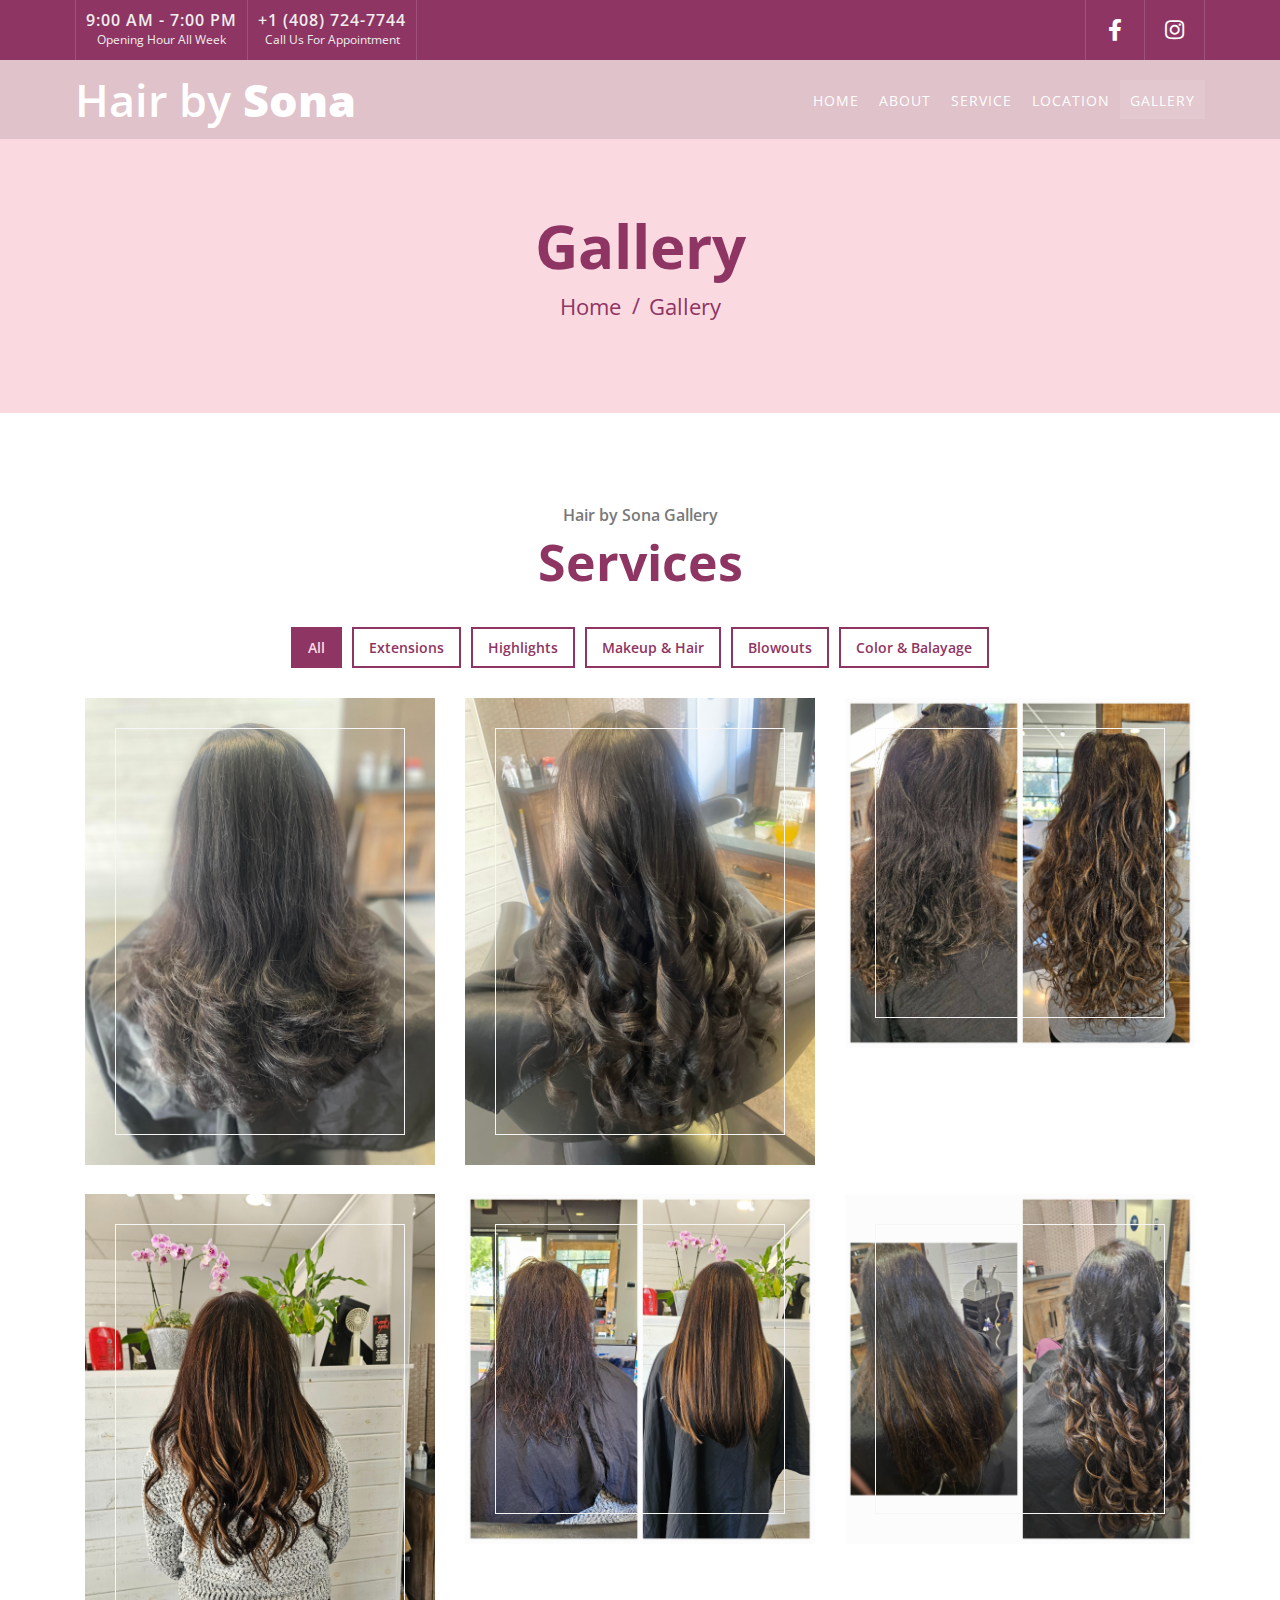
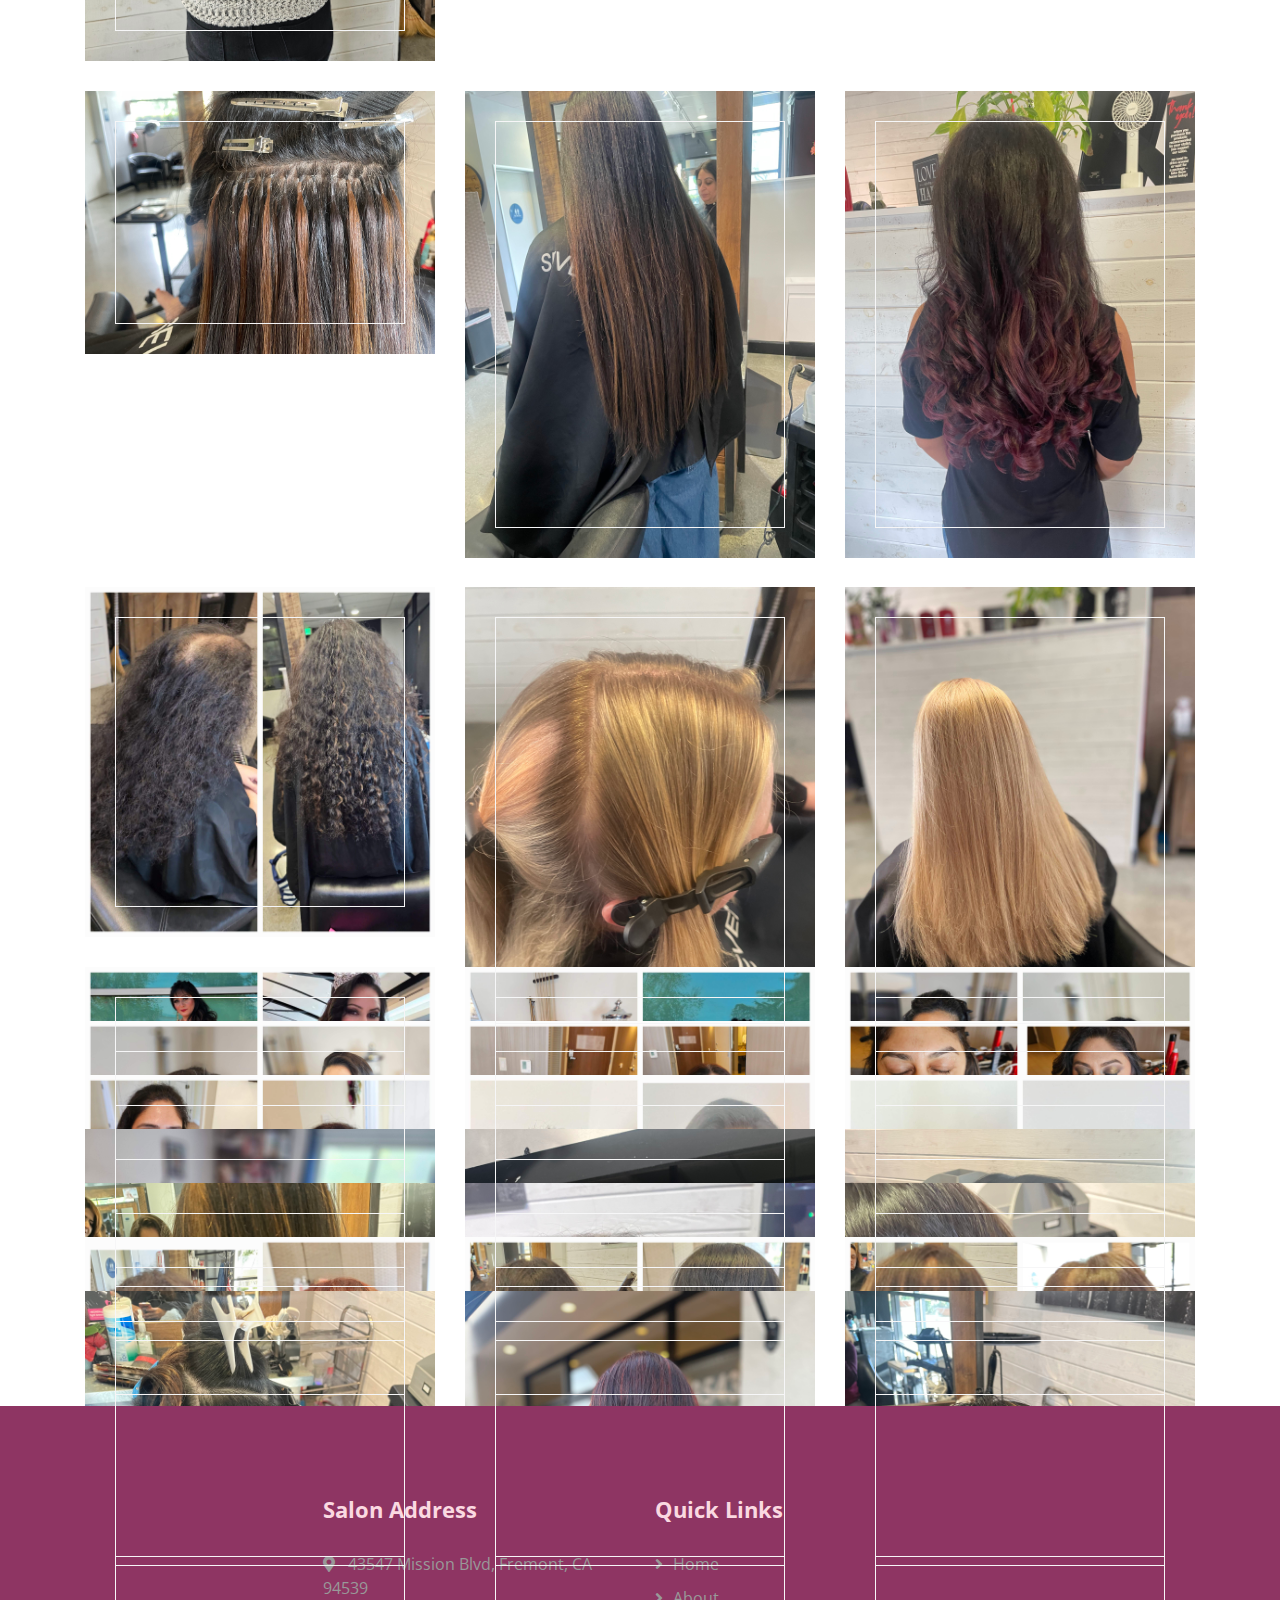
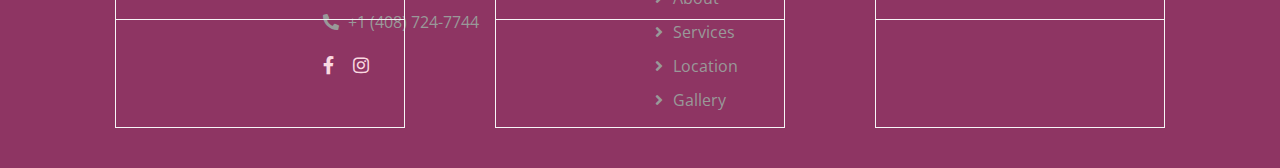
<file: portfolio.html>
<!DOCTYPE html>
<html lang="en">
    <head>
        <link rel="apple-touch-icon" sizes="180x180" href="/apple-touch-icon.png">
        <link rel="icon" type="image/png" sizes="32x32" href="/favicon-32x32.png">
        <link rel="icon" type="image/png" sizes="16x16" href="/favicon-16x16.png">
<!--        <link rel="manifest" href="/site.webmanifest">-->
        <meta charset="utf-8">
        <title>Hair by Sona</title>
        <meta content="width=device-width, initial-scale=1.0" name="viewport">
        <meta content="Free Website Template" name="keywords">
        <meta content="Free Website Template" name="description">

        <!-- Favicon -->
        <link href="img/favicon.ico" rel="icon">

        <!-- Google Font -->
        <link href="https://fonts.googleapis.com/css2?family=Open+Sans:wght@300;400;600;700;800&display=swap" rel="stylesheet">

        <!-- CSS Libraries -->
        <link href="https://stackpath.bootstrapcdn.com/bootstrap/4.4.1/css/bootstrap.min.css" rel="stylesheet">
        <link href="https://cdnjs.cloudflare.com/ajax/libs/font-awesome/5.10.0/css/all.min.css" rel="stylesheet">
        <link href="lib/animate/animate.min.css" rel="stylesheet">
        <link href="lib/owlcarousel/assets/owl.carousel.min.css" rel="stylesheet">
        <link href="lib/lightbox/css/lightbox.min.css" rel="stylesheet">

        <!-- Template Stylesheet -->
        <link href="css/style.css" rel="stylesheet">
    </head>

    <body>
        <!-- Top Bar Start -->
        <div class="top-bar d-none d-md-block">
            <div class="container-fluid">
                <div class="row">
                    <div class="col-md-6">
                        <div class="top-bar-left">
                            <div class="text">
                                <h2>9:00 AM - 7:00 PM</h2>
                                <p>Opening Hour All Week</p>
                            </div>
                            <div class="text">
                                <h2>+1 (408) 724-7744</h2>
                                <p>Call Us For Appointment</p>
                            </div>
                        </div>
                    </div>
                    <div class="col-md-6">
                        <div class="top-bar-right">
                            <div class="social">
                                <a href="https://www.facebook.com/profile.php?id=100090087633335" target="_blank"><i class="fab fa-facebook-f"></i></a>
                                <a href="https://instagram.com/sonalcosmorx" target="_blank"><i class="fab fa-instagram"></i></a>

<!--                                <a href=""><i class="fab fa-twitter"></i></a>-->
<!--                                <a href=""><i class="fab fa-facebook-f"></i></a>-->
<!--                                <a href=""><i class="fab fa-linkedin-in"></i></a>-->
<!--                                <a href=""><i class="fab fa-instagram"></i></a>-->
                            </div>
                        </div>
                    </div>
                </div>
            </div>
        </div>
        <!-- Top Bar End -->

        <!-- Nav Bar Start -->
        <div class="navbar navbar-expand-lg bg-dark navbar-dark">
            <div class="container-fluid">
                <a href="index.html" class="navbar-brand">Hair by <span>Sona</span></a>
                <button type="button" class="navbar-toggler" data-toggle="collapse" data-target="#navbarCollapse">
                    <span class="navbar-toggler-icon"></span>
                </button>

                <div class="collapse navbar-collapse justify-content-between" id="navbarCollapse">
                    <div class="navbar-nav ml-auto">
                        <a href="index.html" class="nav-item nav-link">Home</a>
                        <a href="about.html" class="nav-item nav-link">About</a>
                        <a href="service.html" class="nav-item nav-link">Service</a>
                        <a href="location.html" class="nav-item nav-link">Location</a>

                        <a href="portfolio.html" class="nav-item nav-link active">Gallery</a>


                    </div>
                </div>
            </div>
        </div>
        <!-- Nav Bar End -->


        <!-- Page Header Start -->
        <div class="page-header">
            <div class="container">
                <div class="row">
                    <div class="col-12">
                        <h2>Gallery</h2>
                    </div>
                    <div class="col-12">
                        <a href="">Home</a>
                        <a href="">Gallery</a>
                    </div>
                </div>
            </div>
        </div>
        <!-- Page Header End -->


        <!-- Portfolio Start -->
        <div class="portfolio">
            <div class="container">
                <div class="section-header text-center">
                    <p>Hair by Sona Gallery</p>
                    <h2>Services</h2>
                </div>
                <div class="row">
                    <div class="col-12">
                        <ul id="portfolio-flters">
                            <li data-filter="*" class="filter-active">All</li>
                            <li data-filter=".extensions">Extensions</li>
                            <li data-filter=".highlights">Highlights</li>
                            <li data-filter=".makeup">Makeup & Hair</li>
                            <li data-filter=".blowouts">Blowouts</li>
                            <li data-filter=".color">Color & Balayage</li>


                        </ul>
                    </div>
                </div>
                <div class="row portfolio-container">
                    <div class="col-lg-4 col-md-6 col-sm-12 portfolio-item blowouts">
                        <div class="portfolio-wrap">
                            <a href="img/blowouts/blowouts1.jpg" data-lightbox="portfolio">
                                <img src="img/blowouts/blowouts1.jpg" alt="Blowouts Image">
                            </a>
                        </div>
                    </div>
                    <div class="col-lg-4 col-md-6 col-sm-12 portfolio-item blowouts">
                        <div class="portfolio-wrap">
                            <a href="img/blowouts/blowouts2.jpg" data-lightbox="portfolio">
                                <img src="img/blowouts/blowouts2.jpg" alt="Blowouts Image">
                            </a>
                        </div>
                    </div>

                    <div class="col-lg-4 col-md-6 col-sm-12 portfolio-item extensions">
                        <div class="portfolio-wrap">
                            <a href="img/extensions/extensions1.jpg" data-lightbox="portfolio">
                                <img src="img/extensions/extensions1.jpg" alt="Extensions Image">
                            </a>
                        </div>
                    </div>
                    <div class="col-lg-4 col-md-6 col-sm-12 portfolio-item extensions">
                        <div class="portfolio-wrap">
                            <a href="img/extensions/extensions2.jpg" data-lightbox="portfolio">
                                <img src="img/extensions/extensions2.jpg" alt="Extensions Image">
                            </a>
                        </div>
                    </div>
                    <div class="col-lg-4 col-md-6 col-sm-12 portfolio-item extensions">
                        <div class="portfolio-wrap">
                            <a href="img/extensions/extensions3.jpg" data-lightbox="portfolio">
                                <img src="img/extensions/extensions3.jpg" alt="Extensions Image">
                            </a>
                        </div>
                    </div>
                    <div class="col-lg-4 col-md-6 col-sm-12 portfolio-item extensions">
                        <div class="portfolio-wrap">
                            <a href="img/extensions/extensions4.jpg" data-lightbox="portfolio">
                                <img src="img/extensions/extensions4.jpg" alt="Extensions Image">
                            </a>
                        </div>
                    </div>
                    <div class="col-lg-4 col-md-6 col-sm-12 portfolio-item extensions">
                        <div class="portfolio-wrap">
                            <a href="img/extensions/extensions5.jpg" data-lightbox="portfolio">
                                <img src="img/extensions/extensions5.jpg" alt="Extensions Image">
                            </a>
                        </div>
                    </div>
                    <div class="col-lg-4 col-md-6 col-sm-12 portfolio-item extensions">
                        <div class="portfolio-wrap">
                            <a href="img/extensions/extensions6.jpg" data-lightbox="portfolio">
                                <img src="img/extensions/extensions6.jpg" alt="Extensions Image">
                            </a>
                        </div>
                    </div>
                    <div class="col-lg-4 col-md-6 col-sm-12 portfolio-item extensions">
                        <div class="portfolio-wrap">
                            <a href="img/extensions/extensions7.jpg" data-lightbox="portfolio">
                                <img src="img/extensions/extensions7.jpg" alt="Extensions Image">
                            </a>
                        </div>
                    </div>
                    <div class="col-lg-4 col-md-6 col-sm-12 portfolio-item extensions">
                        <div class="portfolio-wrap">
                            <a href="img/extensions/extensions8.jpg" data-lightbox="portfolio">
                                <img src="img/extensions/extensions8.jpg" alt="Extensions Image">
                            </a>
                        </div>
                    </div>

                    <div class="col-lg-4 col-md-6 col-sm-12 portfolio-item highlights">
                        <div class="portfolio-wrap">
                            <a href="img/highlights/highlights1.jpg" data-lightbox="portfolio">
                                <img src="img/highlights/highlights1.jpg" alt="Highlights Image">
                            </a>
                        </div>
                    </div>
                    <div class="col-lg-4 col-md-6 col-sm-12 portfolio-item highlights">
                        <div class="portfolio-wrap">
                            <a href="img/highlights/highlights2.jpg" data-lightbox="portfolio">
                                <img src="img/highlights/highlights2.jpg" alt="Highlights Image">
                            </a>
                        </div>
                    </div>

                    <div class="col-lg-4 col-md-6 col-sm-12 portfolio-item makeup">
                        <div class="portfolio-wrap">
                            <a href="img/makeup/makeup1.jpg" data-lightbox="portfolio">
                                <img src="img/makeup/makeup1.jpg" alt="Makeup Image">
                            </a>
                        </div>
                    </div>
                    <div class="col-lg-4 col-md-6 col-sm-12 portfolio-item makeup">
                        <div class="portfolio-wrap">
                            <a href="img/makeup/makeup2.jpg" data-lightbox="portfolio">
                                <img src="img/makeup/makeup2.jpg" alt="Makeup Image">
                            </a>
                        </div>
                    </div>
                    <div class="col-lg-4 col-md-6 col-sm-12 portfolio-item makeup">
                        <div class="portfolio-wrap">
                            <a href="img/makeup/makeup3.jpg" data-lightbox="portfolio">
                                <img src="img/makeup/makeup3.jpg" alt="Makeup Image">
                            </a>
                        </div>
                    </div>
                    <div class="col-lg-4 col-md-6 col-sm-12 portfolio-item makeup">
                        <div class="portfolio-wrap">
                            <a href="img/makeup/makeup4.jpg" data-lightbox="portfolio">
                                <img src="img/makeup/makeup4.jpg" alt="Makeup Image">
                            </a>
                        </div>
                    </div>
                    <div class="col-lg-4 col-md-6 col-sm-12 portfolio-item makeup">
                        <div class="portfolio-wrap">
                            <a href="img/makeup/makeup5.jpg" data-lightbox="portfolio">
                                <img src="img/makeup/makeup5.jpg" alt="Makeup Image">
                            </a>
                        </div>
                    </div>
                    <div class="col-lg-4 col-md-6 col-sm-12 portfolio-item makeup">
                        <div class="portfolio-wrap">
                            <a href="img/makeup/makeup6.jpg" data-lightbox="portfolio">
                                <img src="img/makeup/makeup6.jpg" alt="Makeup Image">
                            </a>
                        </div>
                    </div>
                    <div class="col-lg-4 col-md-6 col-sm-12 portfolio-item makeup">
                        <div class="portfolio-wrap">
                            <a href="img/makeup/makeup7.jpg" data-lightbox="portfolio">
                                <img src="img/makeup/makeup7.jpg" alt="Makeup Image">
                            </a>
                        </div>
                    </div>
                    <div class="col-lg-4 col-md-6 col-sm-12 portfolio-item makeup">
                        <div class="portfolio-wrap">
                            <a href="img/makeup/makeup8.jpg" data-lightbox="portfolio">
                                <img src="img/makeup/makeup8.jpg" alt="Makeup Image">
                            </a>
                        </div>
                    </div>
                    <div class="col-lg-4 col-md-6 col-sm-12 portfolio-item makeup">
                        <div class="portfolio-wrap">
                            <a href="img/makeup/makeup9.jpg" data-lightbox="portfolio">
                                <img src="img/makeup/makeup9.jpg" alt="Makeup Image">
                            </a>
                        </div>
                    </div>
                    <div class="col-lg-4 col-md-6 col-sm-12 portfolio-item makeup">
                        <div class="portfolio-wrap">
                            <a href="img/makeup/makeup10.jpg" data-lightbox="portfolio">
                                <img src="img/makeup/makeup10.jpg" alt="Makeup Image">
                            </a>
                        </div>
                    </div>

                    <div class="col-lg-4 col-md-6 col-sm-12 portfolio-item color">
                        <div class="portfolio-wrap">
                            <a href="img/color_and_balayage/color_and_balayage1.jpg" data-lightbox="portfolio">
                                <img src="img/color_and_balayage/color_and_balayage1.jpg" alt="Color and Balayage Image">
                            </a>
                        </div>
                    </div>
                    <div class="col-lg-4 col-md-6 col-sm-12 portfolio-item color">
                        <div class="portfolio-wrap">
                            <a href="img/color_and_balayage/color_and_balayage2.jpg" data-lightbox="portfolio">
                                <img src="img/color_and_balayage/color_and_balayage2.jpg" alt="Color and Balayage Image">
                            </a>
                        </div>
                    </div>
                    <div class="col-lg-4 col-md-6 col-sm-12 portfolio-item color">
                        <div class="portfolio-wrap">
                            <a href="img/color_and_balayage/color_and_balayage3.jpg" data-lightbox="portfolio">
                                <img src="img/color_and_balayage/color_and_balayage3.jpg" alt="Color and Balayage Image">
                            </a>
                        </div>
                    </div>
                    <div class="col-lg-4 col-md-6 col-sm-12 portfolio-item color">
                        <div class="portfolio-wrap">
                            <a href="img/color_and_balayage/color_and_balayage4.jpg" data-lightbox="portfolio">
                                <img src="img/color_and_balayage/color_and_balayage4.jpg" alt="Color and Balayage Image">
                            </a>
                        </div>
                    </div>
                    <div class="col-lg-4 col-md-6 col-sm-12 portfolio-item color">
                        <div class="portfolio-wrap">
                            <a href="img/color_and_balayage/color_and_balayage5.jpg" data-lightbox="portfolio">
                                <img src="img/color_and_balayage/color_and_balayage5.jpg" alt="Color and Balayage Image">
                            </a>
                        </div>
                    </div>
                    <div class="col-lg-4 col-md-6 col-sm-12 portfolio-item color">
                        <div class="portfolio-wrap">
                            <a href="img/color_and_balayage/color_and_balayage6.jpg" data-lightbox="portfolio">
                                <img src="img/color_and_balayage/color_and_balayage6.jpg" alt="Color and Balayage Image">
                            </a>
                        </div>
                    </div>
                    <div class="col-lg-4 col-md-6 col-sm-12 portfolio-item color">
                        <div class="portfolio-wrap">
                            <a href="img/color_and_balayage/color_and_balayage7.jpg" data-lightbox="portfolio">
                                <img src="img/color_and_balayage/color_and_balayage7.jpg" alt="Color and Balayage Image">
                            </a>
                        </div>
                    </div>
                    <div class="col-lg-4 col-md-6 col-sm-12 portfolio-item color">
                        <div class="portfolio-wrap">
                            <a href="img/color_and_balayage/color_and_balayage8.jpg" data-lightbox="portfolio">
                                <img src="img/color_and_balayage/color_and_balayage8.jpg" alt="Color and Balayage Image">
                            </a>
                        </div>
                    </div>
                    <div class="col-lg-4 col-md-6 col-sm-12 portfolio-item color">
                        <div class="portfolio-wrap">
                            <a href="img/color_and_balayage/color_and_balayage9.jpg" data-lightbox="portfolio">
                                <img src="img/color_and_balayage/color_and_balayage9.jpg" alt="Color and Balayage Image">
                            </a>
                        </div>
                    </div>
                    <div class="col-lg-4 col-md-6 col-sm-12 portfolio-item color">
                        <div class="portfolio-wrap">
                            <a href="img/color_and_balayage/color_and_balayage10.jpg" data-lightbox="portfolio">
                                <img src="img/color_and_balayage/color_and_balayage10.jpg" alt="Color and Balayage Image">
                            </a>
                        </div>
                    </div>
                    <div class="col-lg-4 col-md-6 col-sm-12 portfolio-item color">
                        <div class="portfolio-wrap">
                            <a href="img/color_and_balayage/color_and_balayage11.jpg" data-lightbox="portfolio">
                                <img src="img/color_and_balayage/color_and_balayage11.jpg" alt="Color and Balayage Image">
                            </a>
                        </div>
                    </div>

                </div>
            </div>
        </div>
        <!-- Portfolio Start -->


        <!-- Footer Start -->
        <div class="footer">
            <div class="container">
                <div class="row">
                    <div class="col-lg-7 mx-auto">
                        <div class="row">
                            <div class="col-md-6 mx-auto">
                                <div class="footer-contact">
                                    <h2>Salon Address</h2>
                                    <a class="footer-link" href="https://www.google.com/maps?ll=37.52898,-121.919128&z=18&t=m&hl=en&gl=US&mapclient=embed&q=43547+Mission+Blvd+Fremont,+CA+94539" target="_blank">
                                        <p class="footer-link"><i class="fa fa-map-marker-alt"></i>43547 Mission Blvd, Fremont, CA 94539</p>
                                    </a>
                                    <a class="footer-link">
                                        <p class="footer-link"><i class="fa fa-phone-alt"></i>+1 (408) 724-7744</p>
                                    </a>
                                    <!--                                    <p><i class="fa fa-envelope"></i>info@example.com</p>-->
                                    <div class="footer-social">
                                        <!--                                        <a href=""><i class="fab fa-twitter"></i></a>-->
                                        <a class="footer-link" href="https://www.facebook.com/profile.php?id=100090087633335" target="_blank"><i class="fab fa-facebook-f"></i></a>
                                        <!--                                        <a href=""><i class="fab fa-youtube"></i></a>-->
                                        <a class="footer-link" href="https://instagram.com/sonalcosmorx" target="_blank"><i class="fab fa-instagram"></i></a>
                                        <!--                                        <a href=""><i class="fab fa-linkedin-in"></i></a>-->
                                    </div>
                                </div>
                            </div>
                            <div class="col-md-6 mx-auto">
                                <div class="footer-link">
                                    <h2>Quick Links</h2>
                                    <a href="index.html">Home</a>
                                    <a href="about.html">About</a>
                                    <a href="service.html">Services</a>
                                    <a href="location.html">Location</a>
                                    <a href="portfolio.html">Gallery</a>
                                </div>
                            </div>
                        </div>
                    </div>

                </div>
            </div>

        </div>
        <!-- Footer End -->

        <a href="#" class="back-to-top"><i class="fa fa-chevron-up"></i></a>

        <!-- JavaScript Libraries -->
        <script src="https://code.jquery.com/jquery-3.4.1.min.js"></script>
        <script src="https://stackpath.bootstrapcdn.com/bootstrap/4.4.1/js/bootstrap.bundle.min.js"></script>
        <script src="lib/easing/easing.min.js"></script>
        <script src="lib/owlcarousel/owl.carousel.min.js"></script>
        <script src="lib/isotope/isotope.pkgd.min.js"></script>
        <script src="lib/lightbox/js/lightbox.min.js"></script>

        <!-- Contact Javascript File -->
        <script src="mail/jqBootstrapValidation.min.js"></script>
        <script src="mail/contact.js"></script>

        <!-- Template Javascript -->
        <script src="js/main.js"></script>
    </body>
</html>
</file>
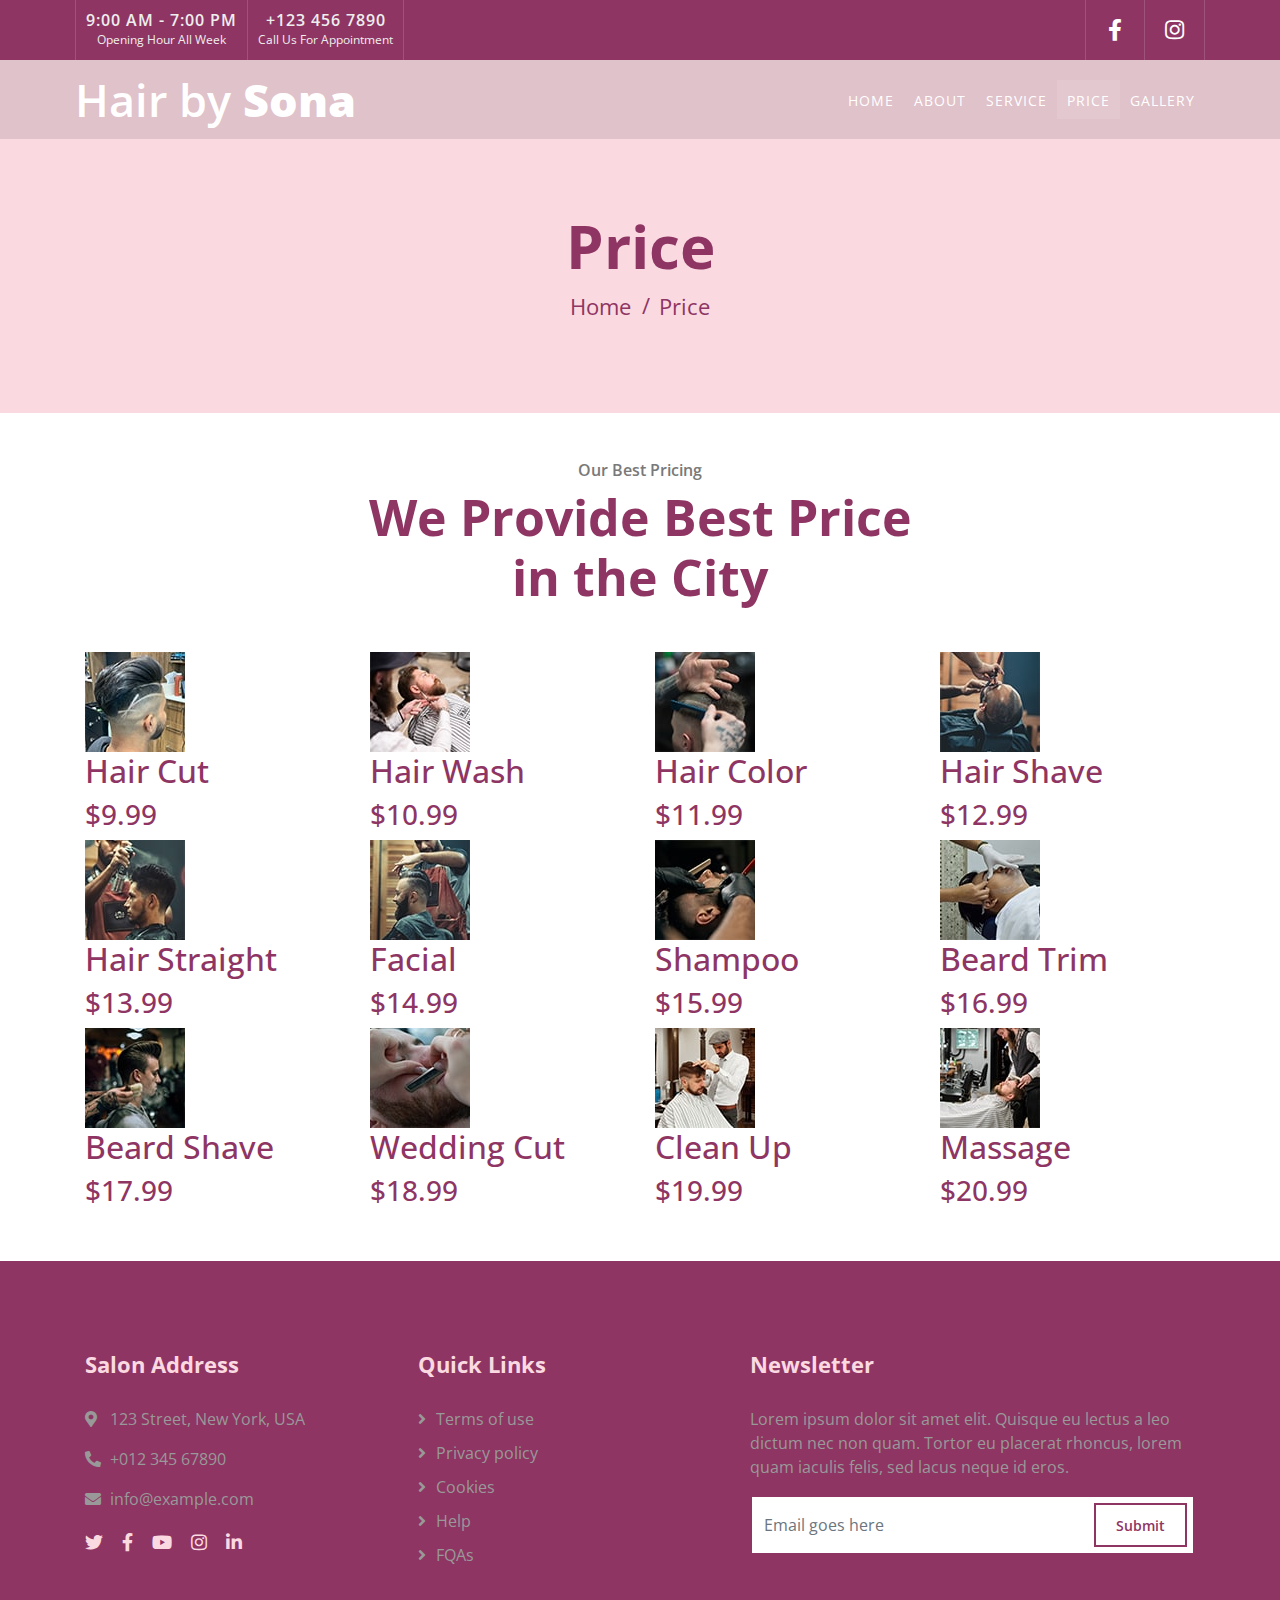
<file: price.html>
<!DOCTYPE html>
<html lang="en">
    <head>
        <meta charset="utf-8">
        <title>Hair by Sona</title>
        <meta content="width=device-width, initial-scale=1.0" name="viewport">
        <meta content="Free Website Template" name="keywords">
        <meta content="Free Website Template" name="description">

        <!-- Favicon -->
        <link href="img/favicon.ico" rel="icon">

        <!-- Google Font -->
        <link href="https://fonts.googleapis.com/css2?family=Open+Sans:wght@300;400;600;700;800&display=swap" rel="stylesheet">

        <!-- CSS Libraries -->
        <link href="https://stackpath.bootstrapcdn.com/bootstrap/4.4.1/css/bootstrap.min.css" rel="stylesheet">
        <link href="https://cdnjs.cloudflare.com/ajax/libs/font-awesome/5.10.0/css/all.min.css" rel="stylesheet">
        <link href="lib/animate/animate.min.css" rel="stylesheet">
        <link href="lib/owlcarousel/assets/owl.carousel.min.css" rel="stylesheet">
        <link href="lib/lightbox/css/lightbox.min.css" rel="stylesheet">

        <!-- Template Stylesheet -->
        <link href="css/style.css" rel="stylesheet">
    </head>

    <body>
        <!-- Top Bar Start -->
        <div class="top-bar d-none d-md-block">
            <div class="container-fluid">
                <div class="row">
                    <div class="col-md-6">
                        <div class="top-bar-left">
                            <div class="text">
                                <h2>9:00 AM - 7:00 PM</h2>
                                <p>Opening Hour All Week</p>
                            </div>
                            <div class="text">
                                <h2>+123 456 7890</h2>
                                <p>Call Us For Appointment</p>
                            </div>
                        </div>
                    </div>
                    <div class="col-md-6">
                        <div class="top-bar-right">
                            <div class="social">
                                                                <a href="https://www.facebook.com/profile.php?id=100090087633335" target="_blank"><i class="fab fa-facebook-f"></i></a>
                                <a href="https://instagram.com/sonalcosmorx" target="_blank"><i class="fab fa-instagram"></i></a>

                            </div>
                        </div>
                    </div>
                </div>
            </div>
        </div>
        <!-- Top Bar End -->

        <!-- Nav Bar Start -->
        <div class="navbar navbar-expand-lg bg-dark navbar-dark">
            <div class="container-fluid">
                <a href="index.html" class="navbar-brand">Hair by <span>Sona</span></a>
                <button type="button" class="navbar-toggler" data-toggle="collapse" data-target="#navbarCollapse">
                    <span class="navbar-toggler-icon"></span>
                </button>

                <div class="collapse navbar-collapse justify-content-between" id="navbarCollapse">
                    <div class="navbar-nav ml-auto">
                        <a href="index.html" class="nav-item nav-link">Home</a>
                        <a href="about.html" class="nav-item nav-link">About</a>
                        <a href="service.html" class="nav-item nav-link">Service</a>
                        <a href="price.html" class="nav-item nav-link active">Price</a>

                        <a href="portfolio.html" class="nav-item nav-link">Gallery</a>


                    </div>
                </div>
            </div>
        </div>
        <!-- Nav Bar End -->


        <!-- Page Header Start -->
        <div class="page-header">
            <div class="container">
                <div class="row">
                    <div class="col-12">
                        <h2>Price</h2>
                    </div>
                    <div class="col-12">
                        <a href="">Home</a>
                        <a href="">Price</a>
                    </div>
                </div>
            </div>
        </div>
        <!-- Page Header End -->


        <!-- Pricing Start -->
        <div class="price">
            <div class="container">
                <div class="section-header text-center">
                    <p>Our Best Pricing</p>
                    <h2>We Provide Best Price in the City</h2>
                </div>
                <div class="row">
                    <div class="col-lg-3 col-md-4 col-sm-6">
                        <div class="price-item">
                            <div class="price-img">
                                <img src="img/price-1.jpg" alt="Image">
                            </div>
                            <div class="price-text">
                                <h2>Hair Cut</h2>
                                <h3>$9.99</h3>
                            </div>
                        </div>
                    </div>
                    <div class="col-lg-3 col-md-4 col-sm-6">
                        <div class="price-item">
                            <div class="price-img">
                                <img src="img/price-2.jpg" alt="Image">
                            </div>
                            <div class="price-text">
                                <h2>Hair Wash</h2>
                                <h3>$10.99</h3>
                            </div>
                        </div>
                    </div>
                    <div class="col-lg-3 col-md-4 col-sm-6">
                        <div class="price-item">
                            <div class="price-img">
                                <img src="img/price-3.jpg" alt="Image">
                            </div>
                            <div class="price-text">
                                <h2>Hair Color</h2>
                                <h3>$11.99</h3>
                            </div>
                        </div>
                    </div>
                    <div class="col-lg-3 col-md-4 col-sm-6">
                        <div class="price-item">
                            <div class="price-img">
                                <img src="img/price-4.jpg" alt="Image">
                            </div>
                            <div class="price-text">
                                <h2>Hair Shave</h2>
                                <h3>$12.99</h3>
                            </div>
                        </div>
                    </div>
                    <div class="col-lg-3 col-md-4 col-sm-6">
                        <div class="price-item">
                            <div class="price-img">
                                <img src="img/price-5.jpg" alt="Image">
                            </div>
                            <div class="price-text">
                                <h2>Hair Straight</h2>
                                <h3>$13.99</h3>
                            </div>
                        </div>
                    </div>
                    <div class="col-lg-3 col-md-4 col-sm-6">
                        <div class="price-item">
                            <div class="price-img">
                                <img src="img/price-6.jpg" alt="Image">
                            </div>
                            <div class="price-text">
                                <h2>Facial</h2>
                                <h3>$14.99</h3>
                            </div>
                        </div>
                    </div>
                    <div class="col-lg-3 col-md-4 col-sm-6">
                        <div class="price-item">
                            <div class="price-img">
                                <img src="img/price-7.jpg" alt="Image">
                            </div>
                            <div class="price-text">
                                <h2>Shampoo</h2>
                                <h3>$15.99</h3>
                            </div>
                        </div>
                    </div>
                    <div class="col-lg-3 col-md-4 col-sm-6">
                        <div class="price-item">
                            <div class="price-img">
                                <img src="img/price-8.jpg" alt="Image">
                            </div>
                            <div class="price-text">
                                <h2>Beard Trim</h2>
                                <h3>$16.99</h3>
                            </div>
                        </div>
                    </div>
                    <div class="col-lg-3 col-md-4 col-sm-6">
                        <div class="price-item">
                            <div class="price-img">
                                <img src="img/price-9.jpg" alt="Image">
                            </div>
                            <div class="price-text">
                                <h2>Beard Shave</h2>
                                <h3>$17.99</h3>
                            </div>
                        </div>
                    </div>
                    <div class="col-lg-3 col-md-4 col-sm-6">
                        <div class="price-item">
                            <div class="price-img">
                                <img src="img/price-10.jpg" alt="Image">
                            </div>
                            <div class="price-text">
                                <h2>Wedding Cut</h2>
                                <h3>$18.99</h3>
                            </div>
                        </div>
                    </div>
                    <div class="col-lg-3 col-md-4 col-sm-6">
                        <div class="price-item">
                            <div class="price-img">
                                <img src="img/price-11.jpg" alt="Image">
                            </div>
                            <div class="price-text">
                                <h2>Clean Up</h2>
                                <h3>$19.99</h3>
                            </div>
                        </div>
                    </div>
                    <div class="col-lg-3 col-md-4 col-sm-6">
                        <div class="price-item">
                            <div class="price-img">
                                <img src="img/price-12.jpg" alt="Image">
                            </div>
                            <div class="price-text">
                                <h2>Massage</h2>
                                <h3>$20.99</h3>
                            </div>
                        </div>
                    </div>
                </div>
            </div>
        </div>
        <!-- Pricing End -->


        <!-- Footer Start -->
        <div class="footer">
            <div class="container">
                <div class="row">
                    <div class="col-lg-7">
                        <div class="row">
                            <div class="col-md-6">
                                <div class="footer-contact">
                                    <h2>Salon Address</h2>
                                    <p><i class="fa fa-map-marker-alt"></i>123 Street, New York, USA</p>
                                    <p><i class="fa fa-phone-alt"></i>+012 345 67890</p>
                                    <p><i class="fa fa-envelope"></i>info@example.com</p>
                                    <div class="footer-social">
                                        <a href=""><i class="fab fa-twitter"></i></a>
                                        <a href=""><i class="fab fa-facebook-f"></i></a>
                                        <a href=""><i class="fab fa-youtube"></i></a>
                                        <a href=""><i class="fab fa-instagram"></i></a>
                                        <a href=""><i class="fab fa-linkedin-in"></i></a>
                                    </div>
                                </div>
                            </div>
                            <div class="col-md-6">
                                <div class="footer-link">
                                    <h2>Quick Links</h2>
                                    <a href="">Terms of use</a>
                                    <a href="">Privacy policy</a>
                                    <a href="">Cookies</a>
                                    <a href="">Help</a>
                                    <a href="">FQAs</a>
                                </div>
                            </div>
                        </div>
                    </div>
                    <div class="col-lg-5">
                        <div class="footer-newsletter">
                            <h2>Newsletter</h2>
                            <p>
                                Lorem ipsum dolor sit amet elit. Quisque eu lectus a leo dictum nec non quam. Tortor eu placerat rhoncus, lorem quam iaculis felis, sed lacus neque id eros.
                            </p>
                            <div class="form">
                                <input class="form-control" placeholder="Email goes here">
                                <button class="btn">Submit</button>
                            </div>
                        </div>
                    </div>
                </div>
            </div>

        </div>
        <!-- Footer End -->

        <a href="#" class="back-to-top"><i class="fa fa-chevron-up"></i></a>

        <!-- JavaScript Libraries -->
        <script src="https://code.jquery.com/jquery-3.4.1.min.js"></script>
        <script src="https://stackpath.bootstrapcdn.com/bootstrap/4.4.1/js/bootstrap.bundle.min.js"></script>
        <script src="lib/easing/easing.min.js"></script>
        <script src="lib/owlcarousel/owl.carousel.min.js"></script>
        <script src="lib/isotope/isotope.pkgd.min.js"></script>
        <script src="lib/lightbox/js/lightbox.min.js"></script>

        <!-- Contact Javascript File -->
        <script src="mail/jqBootstrapValidation.min.js"></script>
        <script src="mail/contact.js"></script>

        <!-- Template Javascript -->
        <script src="js/main.js"></script>
    </body>
</html>
</file>
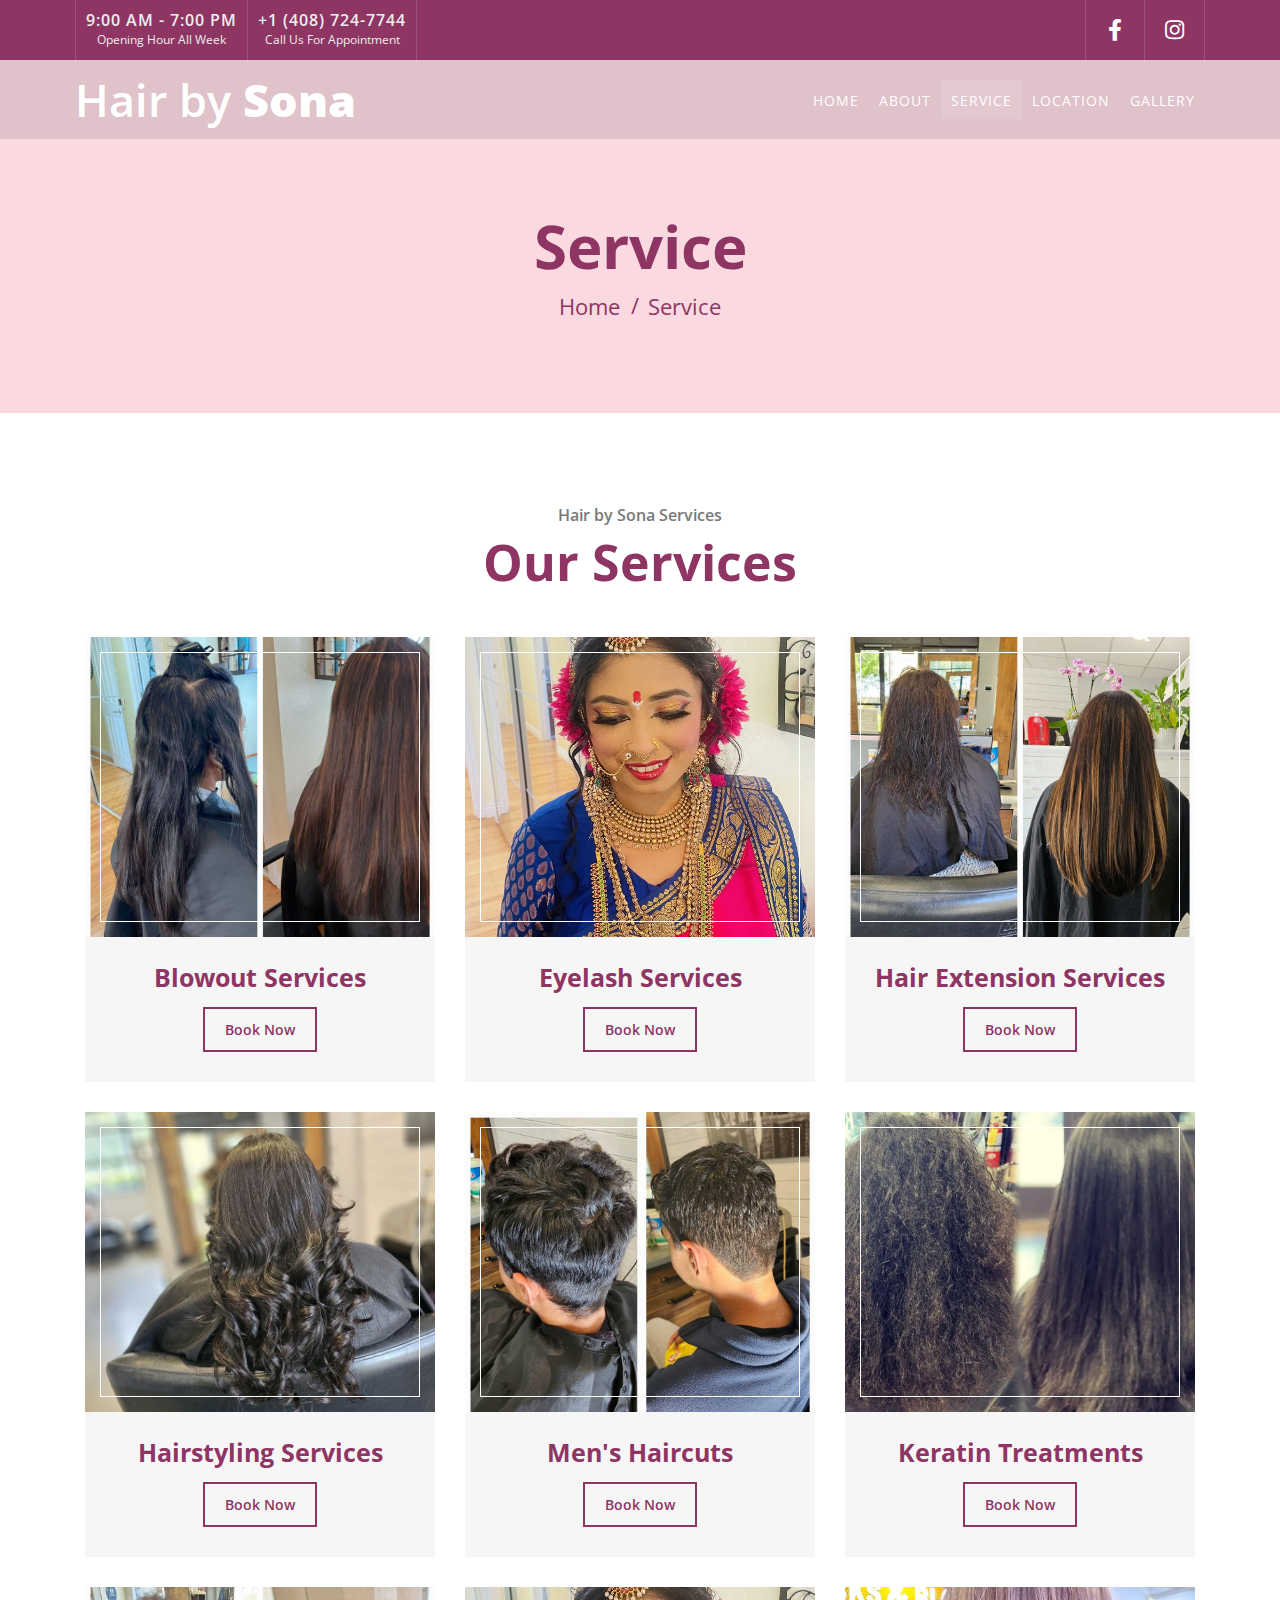
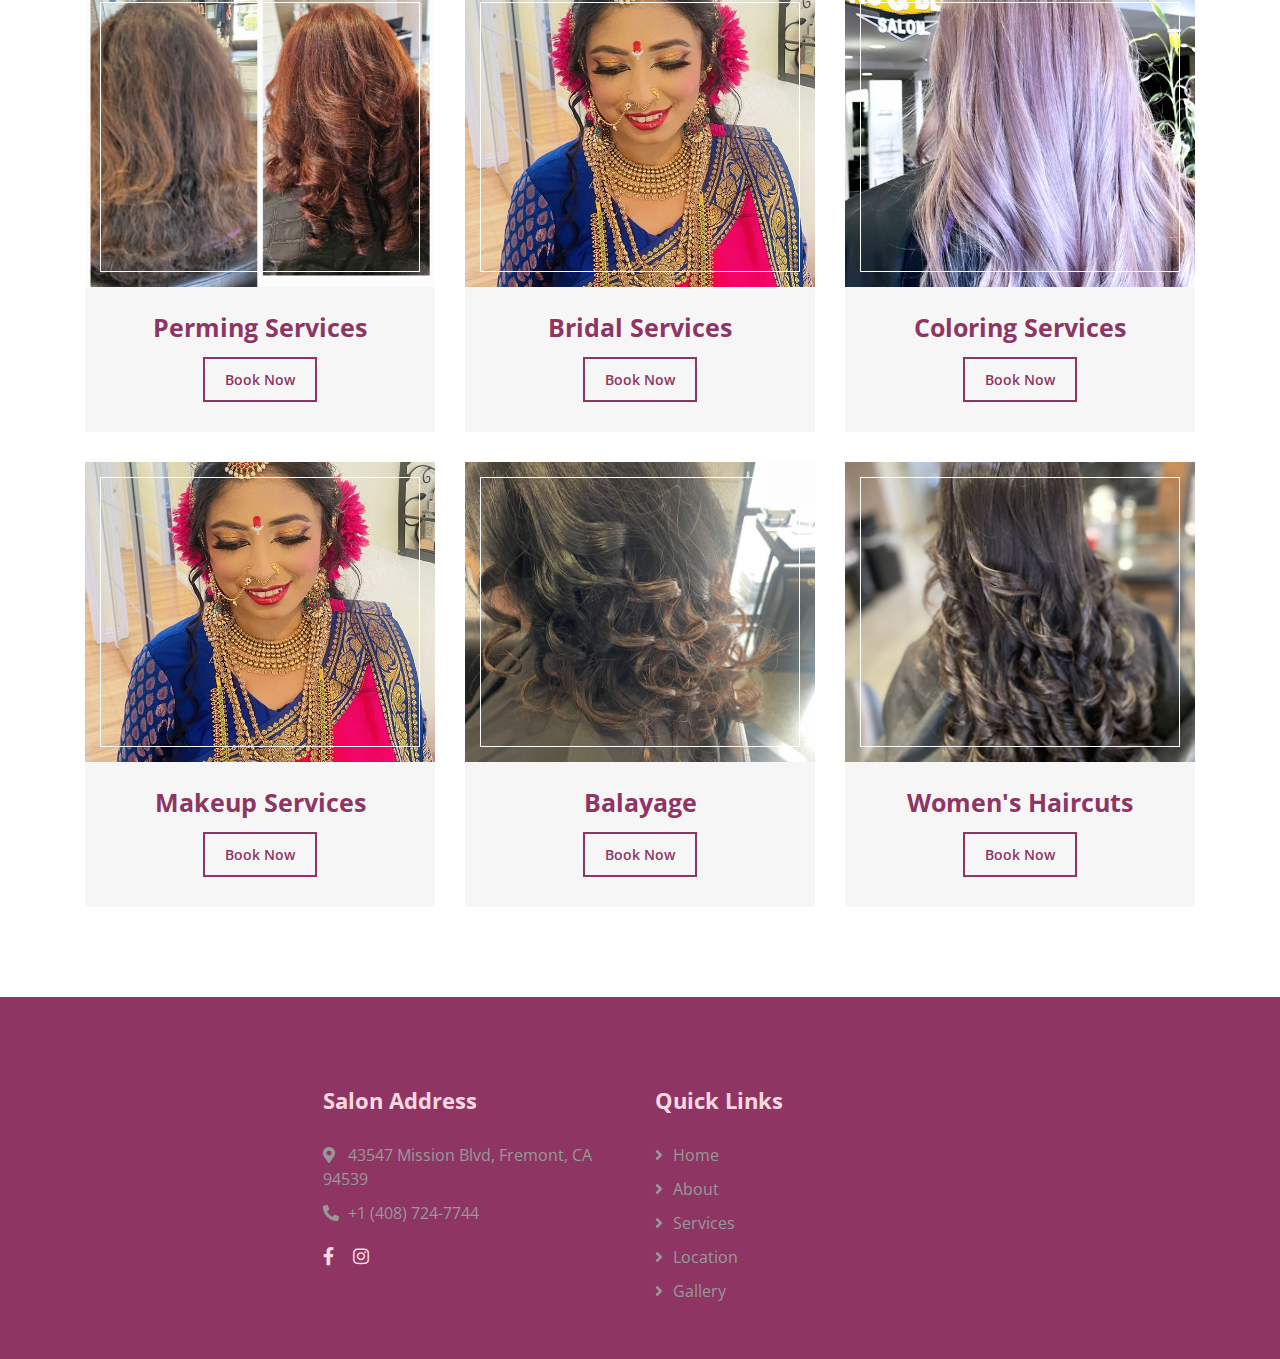
<file: service.html>
<!DOCTYPE html>
<html lang="en">
    <head>
        <link rel="apple-touch-icon" sizes="180x180" href="/apple-touch-icon.png">
        <link rel="icon" type="image/png" sizes="32x32" href="/favicon-32x32.png">
        <link rel="icon" type="image/png" sizes="16x16" href="/favicon-16x16.png">
<!--        <link rel="manifest" href="/site.webmanifest">-->
        <meta charset="utf-8">
        <title>Hair by Sona</title>
        <meta content="width=device-width, initial-scale=1.0" name="viewport">
        <meta content="Free Website Template" name="keywords">
        <meta content="Free Website Template" name="description">

        <!-- Favicon -->
        <link href="img/favicon.ico" rel="icon">

        <!-- Google Font -->
        <link href="https://fonts.googleapis.com/css2?family=Open+Sans:wght@300;400;600;700;800&display=swap" rel="stylesheet">

        <!-- CSS Libraries -->
        <link href="https://stackpath.bootstrapcdn.com/bootstrap/4.4.1/css/bootstrap.min.css" rel="stylesheet">
        <link href="https://cdnjs.cloudflare.com/ajax/libs/font-awesome/5.10.0/css/all.min.css" rel="stylesheet">
        <link href="lib/animate/animate.min.css" rel="stylesheet">
        <link href="lib/owlcarousel/assets/owl.carousel.min.css" rel="stylesheet">
        <link href="lib/lightbox/css/lightbox.min.css" rel="stylesheet">

        <!-- Template Stylesheet -->
        <link href="css/style.css" rel="stylesheet">
    </head>

    <body>
        <!-- Top Bar Start -->
        <div class="top-bar d-none d-md-block">
            <div class="container-fluid">
                <div class="row">
                    <div class="col-md-6">
                        <div class="top-bar-left">
                            <div class="text">
                                <h2>9:00 AM - 7:00 PM</h2>
                                <p>Opening Hour All Week</p>
                            </div>
                            <div class="text">
                                <h2>+1 (408) 724-7744</h2>
                                <p>Call Us For Appointment</p>
                            </div>
                        </div>
                    </div>
                    <div class="col-md-6">
                        <div class="top-bar-right">
                            <div class="social">
                                                                <a href="https://www.facebook.com/profile.php?id=100090087633335" target="_blank"><i class="fab fa-facebook-f"></i></a>
                                <a href="https://instagram.com/sonalcosmorx" target="_blank"><i class="fab fa-instagram"></i></a>

                            </div>
                        </div>
                    </div>
                </div>
            </div>
        </div>
        <!-- Top Bar End -->

        <!-- Nav Bar Start -->
        <div class="navbar navbar-expand-lg bg-dark navbar-dark">
            <div class="container-fluid">
                <a href="index.html" class="navbar-brand">Hair by <span>Sona</span></a>
                <button type="button" class="navbar-toggler" data-toggle="collapse" data-target="#navbarCollapse">
                    <span class="navbar-toggler-icon"></span>
                </button>

                <div class="collapse navbar-collapse justify-content-between" id="navbarCollapse">
                    <div class="navbar-nav ml-auto">
                        <a href="index.html" class="nav-item nav-link">Home</a>
                        <a href="about.html" class="nav-item nav-link">About</a>
                        <a href="service.html" class="nav-item nav-link active">Service</a>
                        <a href="location.html" class="nav-item nav-link">Location</a>

                        <a href="portfolio.html" class="nav-item nav-link">Gallery</a>


                    </div>
                </div>
            </div>
        </div>
        <!-- Nav Bar End -->


        <!-- Page Header Start -->
        <div class="page-header">
            <div class="container">
                <div class="row">
                    <div class="col-12">
                        <h2>Service</h2>
                    </div>
                    <div class="col-12">
                        <a href="">Home</a>
                        <a href="">Service</a>
                    </div>
                </div>
            </div>
        </div>
        <!-- Page Header End -->


        <!-- Service Start -->
        <div class="service">
            <div class="container">
                <div class="section-header text-center">
                    <p>Hair by Sona Services</p>
                    <h2>Our Services</h2>
                </div>
                <div class="row">
                    <div class="col-lg-4 col-md-6">
                        <div class="service-item">
                            <div class="service-img">
                                <img src="img/blowout.jpg" alt="Image">
                            </div>
                            <h3>Blowout Services</h3>

                            <a class="btn" target="_blank" href="https://www.yelp.com/biz/hair-by-sona-fremont">Book Now</a>
                        </div>
                    </div>
                    <div class="col-lg-4 col-md-6">
                        <div class="service-item">
                            <div class="service-img">
                                <img src="img/makeup.jpg" alt="Image">
                            </div>
                            <h3>Eyelash Services</h3>

                            <a class="btn" target="_blank" href="https://www.yelp.com/biz/hair-by-sona-fremont">Book Now</a>
                        </div>
                    </div>
                    <div class="col-lg-4 col-md-6">
                        <div class="service-item">
                            <div class="service-img">
                                <img src="img/extensionswomen.jpg" alt="Image">
                            </div>
                            <h3>Hair Extension Services</h3>

                            <a class="btn" target="_blank" href="https://www.yelp.com/biz/hair-by-sona-fremont">Book Now</a>
                        </div>
                    </div>
                    <div class="col-lg-4 col-md-6">
                        <div class="service-item">
                            <div class="service-img">
                                <img src="img/hairstyling.jpg" alt="Image">
                            </div>
                            <h3>Hairstyling Services</h3>

                            <a class="btn" target="_blank" href="https://www.yelp.com/biz/hair-by-sona-fremont">Book Now</a>
                        </div>
                    </div>
                    <div class="col-lg-4 col-md-6">
                        <div class="service-item">
                            <div class="service-img">
                                <img src="img/menshaircut2.jpg" alt="Image">
                            </div>
                            <h3>Men's Haircuts</h3>

                            <a class="btn" target="_blank" href="https://www.yelp.com/biz/hair-by-sona-fremont">Book Now</a>
                        </div>
                    </div>

                    <div class="col-lg-4 col-md-6">
                        <div class="service-item">
                            <div class="service-img">
                                <img src="img/keratin.jpg" alt="Image">
                            </div>
                            <h3>Keratin Treatments</h3>

                            <a class="btn" target="_blank" href="https://www.yelp.com/biz/hair-by-sona-fremont">Book Now</a>
                        </div>
                    </div>
                    <div class="col-lg-4 col-md-6">
                        <div class="service-item">
                            <div class="service-img">
                                <img src="img/perm.jpg" alt="Image">
                            </div>
                            <h3>Perming Services</h3>

                            <a class="btn" target="_blank" href="https://www.yelp.com/biz/hair-by-sona-fremont">Book Now</a>
                        </div>
                    </div>
                    <div class="col-lg-4 col-md-6">
                        <div class="service-item">
                            <div class="service-img">
                                <img src="img/makeup.jpg" alt="Image">
                            </div>
                            <h3>Bridal Services</h3>

                            <a class="btn" target="_blank" href="https://www.yelp.com/biz/hair-by-sona-fremont">Book Now</a>
                        </div>
                    </div>
                    <div class="col-lg-4 col-md-6">
                        <div class="service-item">
                            <div class="service-img">
                                <img src="img/colorservice.jpg" alt="Image">
                            </div>
                            <h3>Coloring Services</h3>

                            <a class="btn" target="_blank" href="https://www.yelp.com/biz/hair-by-sona-fremont">Book Now</a>
                        </div>
                    </div>
                    <div class="col-lg-4 col-md-6">
                        <div class="service-item">
                            <div class="service-img">
                                <img src="img/makeup.jpg" alt="Image">
                            </div>
                            <h3>Makeup Services</h3>

                            <a class="btn" target="_blank" href="https://www.yelp.com/biz/hair-by-sona-fremont">Book Now</a>
                        </div>
                    </div>

                    <div class="col-lg-4 col-md-6">
                        <div class="service-item">
                            <div class="service-img">
                                <img src="img/bestbalayage.jpg" alt="Image">
                            </div>
                            <h3>Balayage</h3>

                            <a class="btn" target="_blank" href="https://www.yelp.com/biz/hair-by-sona-fremont">Book Now</a>
                        </div>
                    </div>
                    <div class="col-lg-4 col-md-6">
                        <div class="service-item">
                            <div class="service-img">
                                <img src="img/womenshaircutcolor.jpg" alt="Image">
                            </div>
                            <h3>Women's Haircuts</h3>
                            <a class="btn" target="_blank" href="https://www.yelp.com/biz/hair-by-sona-fremont">Book Now</a>
                        </div>
                    </div>

                </div>

            </div>

        </div>
        <!-- Service End -->


        <!-- Footer Start -->
        <div class="footer">
            <div class="container">
                <div class="row">
                    <div class="col-lg-7 mx-auto">
                        <div class="row">
                            <div class="col-md-6 mx-auto">
                                <div class="footer-contact">
                                    <h2>Salon Address</h2>
                                    <a class="footer-link" href="https://www.google.com/maps?ll=37.52898,-121.919128&z=18&t=m&hl=en&gl=US&mapclient=embed&q=43547+Mission+Blvd+Fremont,+CA+94539" target="_blank">
                                        <p class="footer-link"><i class="fa fa-map-marker-alt"></i>43547 Mission Blvd, Fremont, CA 94539</p>
                                    </a>
                                    <a class="footer-link">
                                        <p class="footer-link"><i class="fa fa-phone-alt"></i>+1 (408) 724-7744</p>
                                    </a>
                                    <!--                                    <p><i class="fa fa-envelope"></i>info@example.com</p>-->
                                    <div class="footer-social">
                                        <!--                                        <a href=""><i class="fab fa-twitter"></i></a>-->
                                        <a class="footer-link" href="https://www.facebook.com/profile.php?id=100090087633335" target="_blank"><i class="fab fa-facebook-f"></i></a>
                                        <!--                                        <a href=""><i class="fab fa-youtube"></i></a>-->
                                        <a class="footer-link" href="https://instagram.com/sonalcosmorx" target="_blank"><i class="fab fa-instagram"></i></a>
                                        <!--                                        <a href=""><i class="fab fa-linkedin-in"></i></a>-->
                                    </div>
                                </div>
                            </div>
                            <div class="col-md-6 mx-auto">
                                <div class="footer-link">
                                    <h2>Quick Links</h2>
                                    <a href="index.html">Home</a>
                                    <a href="about.html">About</a>
                                    <a href="service.html">Services</a>
                                    <a href="location.html">Location</a>
                                    <a href="portfolio.html">Gallery</a>
                                </div>
                            </div>
                        </div>
                    </div>

                </div>
            </div>

        </div>
        <!-- Footer End -->

        <a href="#" class="back-to-top"><i class="fa fa-chevron-up"></i></a>

        <!-- JavaScript Libraries -->
        <script src="https://code.jquery.com/jquery-3.4.1.min.js"></script>
        <script src="https://stackpath.bootstrapcdn.com/bootstrap/4.4.1/js/bootstrap.bundle.min.js"></script>
        <script src="lib/easing/easing.min.js"></script>
        <script src="lib/owlcarousel/owl.carousel.min.js"></script>
        <script src="lib/isotope/isotope.pkgd.min.js"></script>
        <script src="lib/lightbox/js/lightbox.min.js"></script>

        <!-- Contact Javascript File -->
        <script src="mail/jqBootstrapValidation.min.js"></script>
        <script src="mail/contact.js"></script>

        <!-- Template Javascript -->
        <script src="js/main.js"></script>
    </body>
</html>
</file>
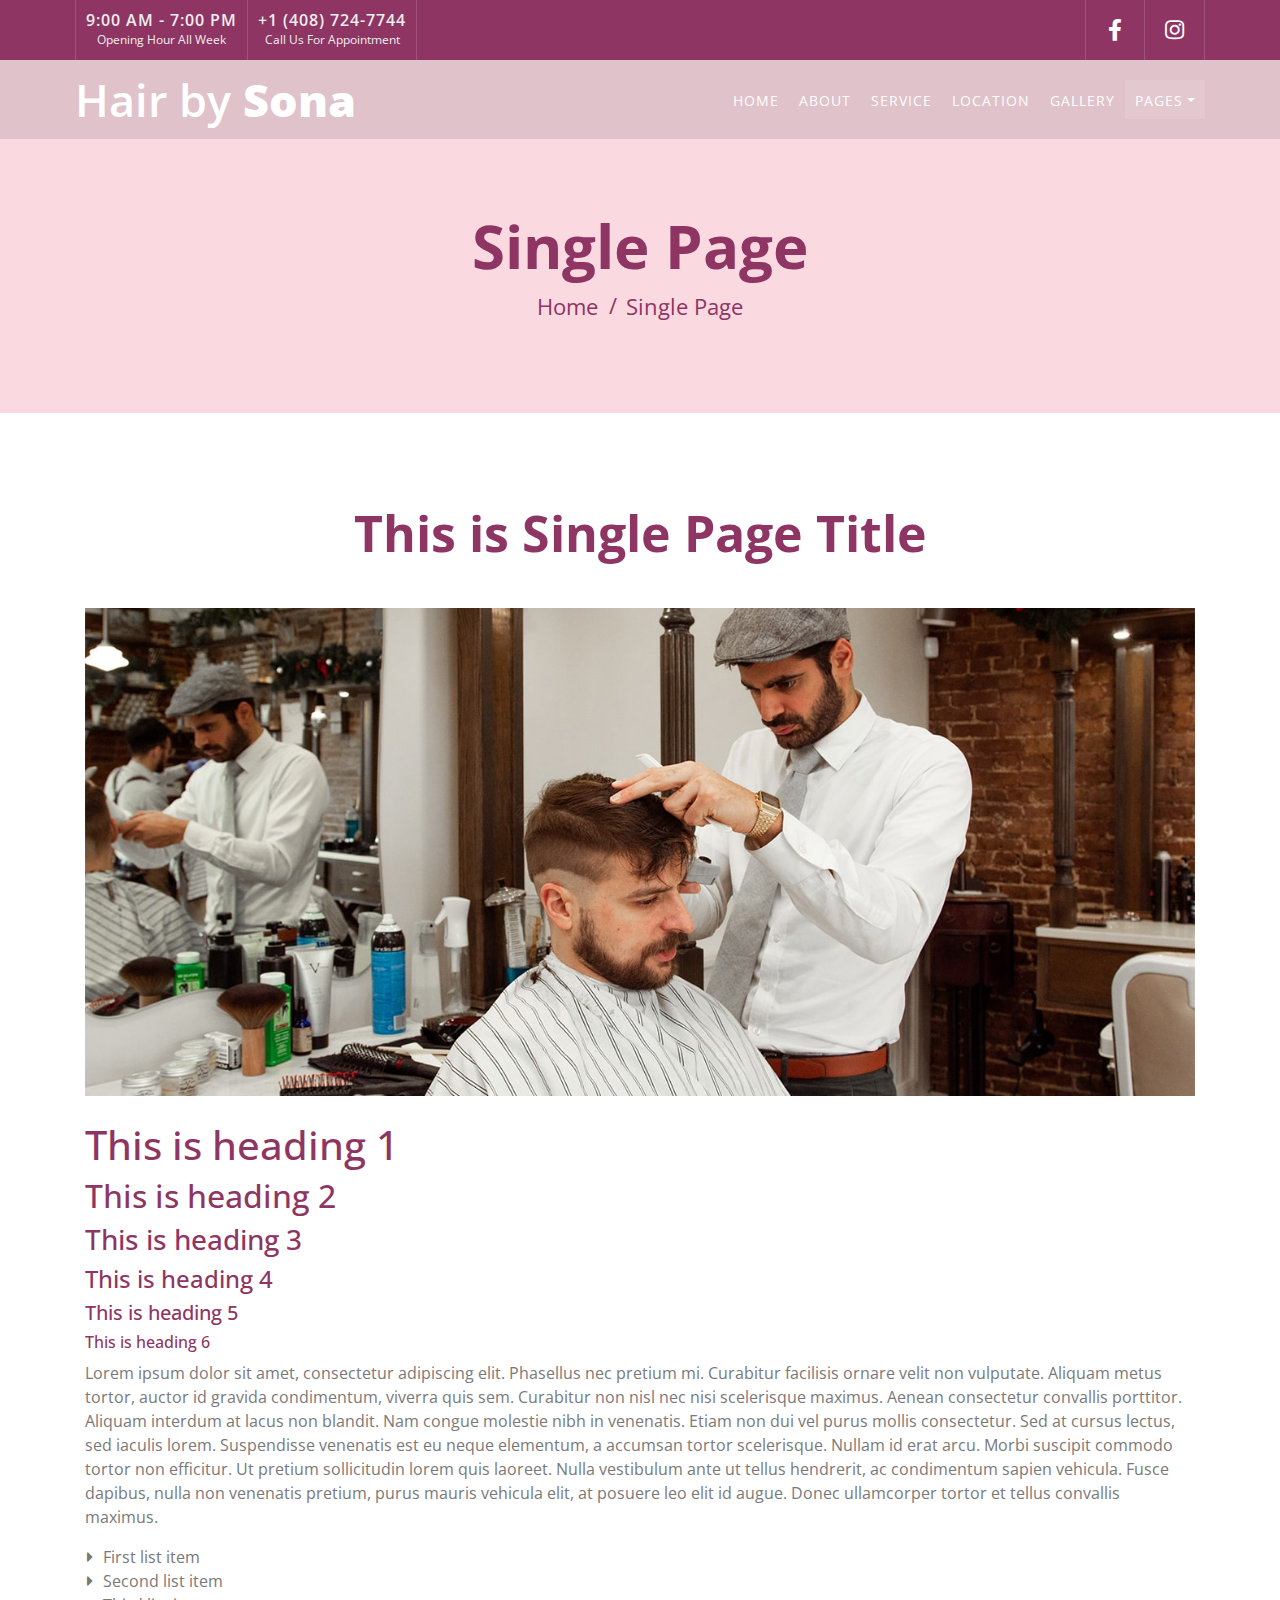
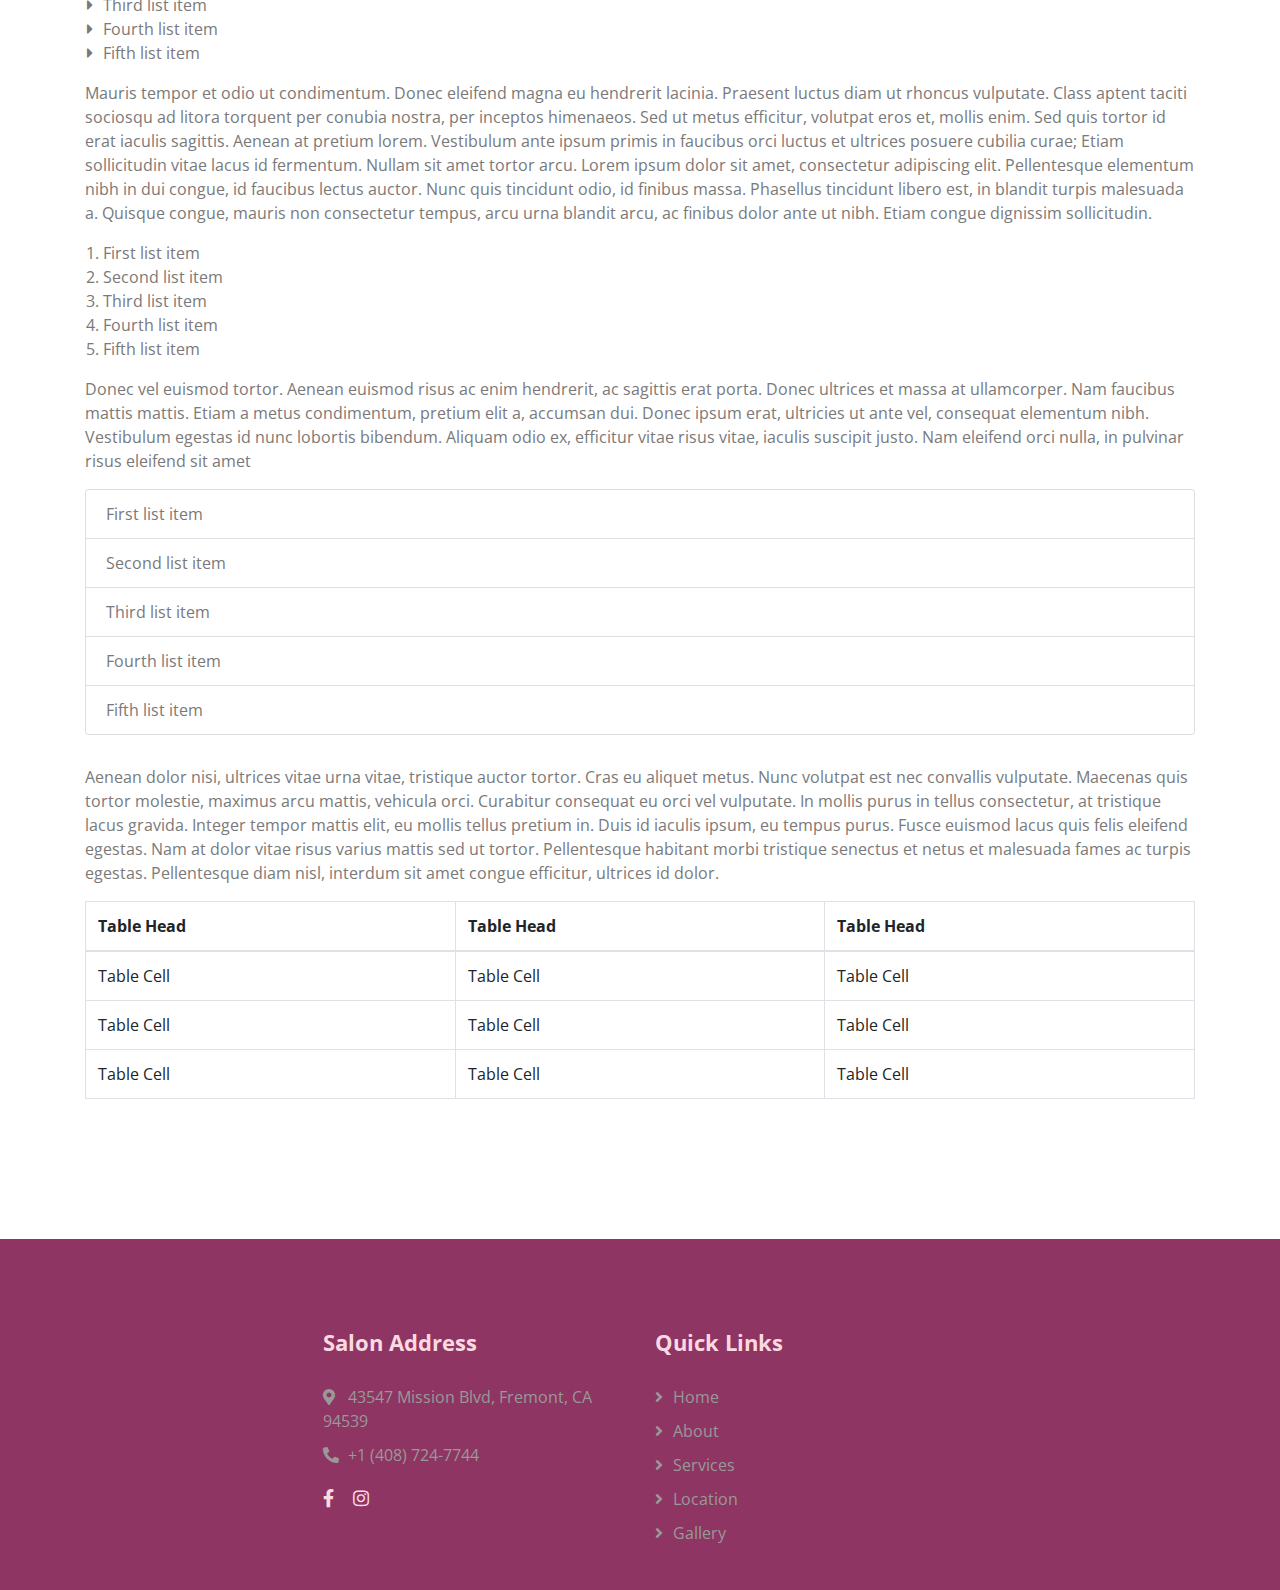
<file: single.html>
<!DOCTYPE html>
<html lang="en">
    <head>
        <meta charset="utf-8">
        <title>Hair by Sona</title>
        <meta content="width=device-width, initial-scale=1.0" name="viewport">
        <meta content="Free Website Template" name="keywords">
        <meta content="Free Website Template" name="description">

        <!-- Favicon -->
        <link href="img/favicon.ico" rel="icon">

        <!-- Google Font -->
        <link href="https://fonts.googleapis.com/css2?family=Open+Sans:wght@300;400;600;700;800&display=swap" rel="stylesheet">

        <!-- CSS Libraries -->
        <link href="https://stackpath.bootstrapcdn.com/bootstrap/4.4.1/css/bootstrap.min.css" rel="stylesheet">
        <link href="https://cdnjs.cloudflare.com/ajax/libs/font-awesome/5.10.0/css/all.min.css" rel="stylesheet">
        <link href="lib/animate/animate.min.css" rel="stylesheet">
        <link href="lib/owlcarousel/assets/owl.carousel.min.css" rel="stylesheet">
        <link href="lib/lightbox/css/lightbox.min.css" rel="stylesheet">

        <!-- Template Stylesheet -->
        <link href="css/style.css" rel="stylesheet">
    </head>

    <body>
        <!-- Top Bar Start -->
        <div class="top-bar d-none d-md-block">
            <div class="container-fluid">
                <div class="row">
                    <div class="col-md-6">
                        <div class="top-bar-left">
                            <div class="text">
                                <h2>9:00 AM - 7:00 PM</h2>
                                <p>Opening Hour All Week</p>
                            </div>
                            <div class="text">
                                <h2>+1 (408) 724-7744</h2>
                                <p>Call Us For Appointment</p>
                            </div>
                        </div>
                    </div>
                    <div class="col-md-6">
                        <div class="top-bar-right">
                            <div class="social">
                                                                <a href="https://www.facebook.com/profile.php?id=100090087633335" target="_blank"><i class="fab fa-facebook-f"></i></a>
                                <a href="https://instagram.com/sonalcosmorx" target="_blank"><i class="fab fa-instagram"></i></a>

                            </div>
                        </div>
                    </div>
                </div>
            </div>
        </div>
        <!-- Top Bar End -->

        <!-- Nav Bar Start -->
        <div class="navbar navbar-expand-lg bg-dark navbar-dark">
            <div class="container-fluid">
                <a href="index.html" class="navbar-brand">Hair by <span>Sona</span></a>
                <button type="button" class="navbar-toggler" data-toggle="collapse" data-target="#navbarCollapse">
                    <span class="navbar-toggler-icon"></span>
                </button>

                <div class="collapse navbar-collapse justify-content-between" id="navbarCollapse">
                    <div class="navbar-nav ml-auto">
                        <a href="index.html" class="nav-item nav-link">Home</a>
                        <a href="about.html" class="nav-item nav-link">About</a>
                        <a href="service.html" class="nav-item nav-link">Service</a>
                        <a href="location.html" class="nav-item nav-link">Location</a>

                        <a href="portfolio.html" class="nav-item nav-link">Gallery</a>
                        <div class="nav-item dropdown">
                            <a href="#" class="nav-link dropdown-toggle active" data-toggle="dropdown">Pages</a>
                            <div class="dropdown-menu">
                                <a href="blog.html" class="dropdown-item">Blog Page</a>
                                <a href="single.html" class="dropdown-item">Single Page</a>
                            </div>
                        </div>

                    </div>
                </div>
            </div>
        </div>
        <!-- Nav Bar End -->


        <!-- Page Header Start -->
        <div class="page-header">
            <div class="container">
                <div class="row">
                    <div class="col-12">
                        <h2>Single Page</h2>
                    </div>
                    <div class="col-12">
                        <a href="">Home</a>
                        <a href="">Single Page</a>
                    </div>
                </div>
            </div>
        </div>
        <!-- Page Header End -->


        <!-- Single Page Start -->
        <div class="single">
            <div class="container">
                <div class="section-header text-center">
                    <h2>This is Single Page Title</h2>
                </div>
                <div class="row">
                    <div class="col-12">
                        <img src="img/single.jpg" alt="Image">
                        <h1>This is heading 1</h1>
                        <h2>This is heading 2</h2>
                        <h3>This is heading 3</h3>
                        <h4>This is heading 4</h4>
                        <h5>This is heading 5</h5>
                        <h6>This is heading 6</h6>
                        <p>
                            Lorem ipsum dolor sit amet, consectetur adipiscing elit. Phasellus nec pretium mi. Curabitur facilisis ornare velit non vulputate. Aliquam metus tortor, auctor id gravida condimentum, viverra quis sem. Curabitur non nisl nec nisi scelerisque maximus. Aenean consectetur convallis porttitor. Aliquam interdum at lacus non blandit. Nam congue molestie nibh in venenatis. Etiam non dui vel purus mollis consectetur. Sed at cursus lectus, sed iaculis lorem. Suspendisse venenatis est eu neque elementum, a accumsan tortor scelerisque. Nullam id erat arcu. Morbi suscipit commodo tortor non efficitur. Ut pretium sollicitudin lorem quis laoreet. Nulla vestibulum ante ut tellus hendrerit, ac condimentum sapien vehicula. Fusce dapibus, nulla non venenatis pretium, purus mauris vehicula elit, at posuere leo elit id augue. Donec ullamcorper tortor et tellus convallis maximus.
                        </p>
                        <ul class="ul-group">
                            <li>First list item</li>
                            <li>Second list item</li>
                            <li>Third list item</li>
                            <li>Fourth list item</li>
                            <li>Fifth list item</li>
                        </ul>
                        <p>
                            Mauris tempor et odio ut condimentum. Donec eleifend magna eu hendrerit lacinia. Praesent luctus diam ut rhoncus vulputate. Class aptent taciti sociosqu ad litora torquent per conubia nostra, per inceptos himenaeos. Sed ut metus efficitur, volutpat eros et, mollis enim. Sed quis tortor id erat iaculis sagittis. Aenean at pretium lorem. Vestibulum ante ipsum primis in faucibus orci luctus et ultrices posuere cubilia curae; Etiam sollicitudin vitae lacus id fermentum. Nullam sit amet tortor arcu. Lorem ipsum dolor sit amet, consectetur adipiscing elit. Pellentesque elementum nibh in dui congue, id faucibus lectus auctor. Nunc quis tincidunt odio, id finibus massa. Phasellus tincidunt libero est, in blandit turpis malesuada a. Quisque congue, mauris non consectetur tempus, arcu urna blandit arcu, ac finibus dolor ante ut nibh. Etiam congue dignissim sollicitudin. 
                        </p>
                        <ol class="ol-group">
                            <li>First list item</li>
                            <li>Second list item</li>
                            <li>Third list item</li>
                            <li>Fourth list item</li>
                            <li>Fifth list item</li>
                        </ol>
                        <p>
                            Donec vel euismod tortor. Aenean euismod risus ac enim hendrerit, ac sagittis erat porta. Donec ultrices et massa at ullamcorper. Nam faucibus mattis mattis. Etiam a metus condimentum, pretium elit a, accumsan dui. Donec ipsum erat, ultricies ut ante vel, consequat elementum nibh. Vestibulum egestas id nunc lobortis bibendum. Aliquam odio ex, efficitur vitae risus vitae, iaculis suscipit justo. Nam eleifend orci nulla, in pulvinar risus eleifend sit amet
                        </p>
                        <ul class="list-group">
                            <li class="list-group-item">First list item</li>
                            <li class="list-group-item">Second list item</li>
                            <li class="list-group-item">Third list item</li>
                            <li class="list-group-item">Fourth list item</li>
                            <li class="list-group-item">Fifth list item</li>
                        </ul>
                        <p>
                            Aenean dolor nisi, ultrices vitae urna vitae, tristique auctor tortor. Cras eu aliquet metus. Nunc volutpat est nec convallis vulputate. Maecenas quis tortor molestie, maximus arcu mattis, vehicula orci. Curabitur consequat eu orci vel vulputate. In mollis purus in tellus consectetur, at tristique lacus gravida. Integer tempor mattis elit, eu mollis tellus pretium in. Duis id iaculis ipsum, eu tempus purus. Fusce euismod lacus quis felis eleifend egestas. Nam at dolor vitae risus varius mattis sed ut tortor. Pellentesque habitant morbi tristique senectus et netus et malesuada fames ac turpis egestas. Pellentesque diam nisl, interdum sit amet congue efficitur, ultrices id dolor. 
                        </p>
                        <table class="table table-bordered">
                            <thead>
                                <tr>
                                    <th>Table Head</th>
                                    <th>Table Head</th>
                                    <th>Table Head</th>
                                </tr>
                            </thead>
                            <tbody>
                                <tr>
                                    <td>Table Cell</td>
                                    <td>Table Cell</td>
                                    <td>Table Cell</td>
                                </tr>
                                <tr>
                                    <td>Table Cell</td>
                                    <td>Table Cell</td>
                                    <td>Table Cell</td>
                                </tr>
                                <tr>
                                    <td>Table Cell</td>
                                    <td>Table Cell</td>
                                    <td>Table Cell</td>
                                </tr>
                            </tbody>
                        </table>
                    </div>
                </div>
            </div>
        </div>
        <!-- Single Page End -->


        <!-- Footer Start -->
       <div class="footer">
            <div class="container">
                <div class="row">
                    <div class="col-lg-7 mx-auto">
                        <div class="row">
                            <div class="col-md-6 mx-auto">
                                <div class="footer-contact">
                                    <h2>Salon Address</h2>
                                    <a class="footer-link" href="https://www.google.com/maps?ll=37.52898,-121.919128&z=18&t=m&hl=en&gl=US&mapclient=embed&q=43547+Mission+Blvd+Fremont,+CA+94539" target="_blank">
                                        <p><i class="fa fa-map-marker-alt"></i>43547 Mission Blvd, Fremont, CA 94539</p>
                                    </a>
                                    <p><i class="fa fa-phone-alt"></i>+1 (408) 724-7744</p>
<!--                                    <p><i class="fa fa-envelope"></i>info@example.com</p>-->
                                    <div class="footer-social">
<!--                                        <a href=""><i class="fab fa-twitter"></i></a>-->
                                        <a href="https://www.facebook.com/profile.php?id=100090087633335" target="_blank"><i class="fab fa-facebook-f"></i></a>
<!--                                        <a href=""><i class="fab fa-youtube"></i></a>-->
                                        <a href="https://instagram.com/sonalcosmorx" target="_blank"><i class="fab fa-instagram"></i></a>
<!--                                        <a href=""><i class="fab fa-linkedin-in"></i></a>-->
                                    </div>
                                </div>
                            </div>
                            <div class="col-md-6 mx-auto">
                                <div class="footer-link">
                                    <h2>Quick Links</h2>
                                    <a href="index.html">Home</a>
                                    <a href="about.html">About</a>
                                    <a href="service.html">Services</a>
                                    <a href="location.html">Location</a>
                                    <a href="portfolio.html">Gallery</a>
                                </div>
                            </div>
                        </div>
                    </div>

                </div>
            </div>

        </div>
        <!-- Footer End -->

        <a href="#" class="back-to-top"><i class="fa fa-chevron-up"></i></a>

        <!-- JavaScript Libraries -->
        <script src="https://code.jquery.com/jquery-3.4.1.min.js"></script>
        <script src="https://stackpath.bootstrapcdn.com/bootstrap/4.4.1/js/bootstrap.bundle.min.js"></script>
        <script src="lib/easing/easing.min.js"></script>
        <script src="lib/owlcarousel/owl.carousel.min.js"></script>
        <script src="lib/isotope/isotope.pkgd.min.js"></script>
        <script src="lib/lightbox/js/lightbox.min.js"></script>

        <!-- Contact Javascript File -->
        <script src="mail/jqBootstrapValidation.min.js"></script>
        <script src="mail/contact.js"></script>

        <!-- Template Javascript -->
        <script src="js/main.js"></script>
    </body>
</html>
</file>
<file: css/style.css>
/*******************************/
/********* General CSS *********/
/*******************************/

		.slider {
  			max-width: 400px;
  			max-height: 400px;
  			margin: center;
  			position: relative;
  			align-items: center;
  			justify-content: center;
		}
		.slide1,.slide2,.slide3,.slide4,.slide5 {
		    background-size: cover;
		 	position: absolute;
		  	max-width:100%;
            max-height:100%;
            text-align: center;
            margin: auto;
		}
		.slide1 {background: url(slide1.jpg)no-repeat center;animation:fade1 15s infinite;}
		.slide2 {background: url(slide2.jpg)no-repeat center;animation:fade2 15s infinite;}
		.slide3 {background: url(slide3.jpg)no-repeat center;animation:fade3 15s infinite;}
		.slide4 {background: url(slide4.jpg)no-repeat center;animation:fade4 15s infinite;}
		@keyframes fade1{0%{opacity:1}25% {opacity: 0}50% {opacity: 0}75% {opacity: 0}100% {opacity: 1}}
		@keyframes fade2{0%{opacity:0}25% {opacity: 1}50% {opacity: 0}75% {opacity: 0}100% {opacity: 0}}
		@keyframes fade3{0%{opacity:0}25% {opacity: 0}50% {opacity: 1}75% {opacity: 0}100% {opacity: 0}}
		@keyframes fade4{0%{opacity:0}25% {opacity: 0}50% {opacity: 0}75% {opacity: 1}100% {opacity: 0}}

/* On smaller screens, decrease text size */
@media only screen and (max-width: 300px) {
  .text {font-size: 11px}
}



body {
    color: #797979;
    background: #ffffff;
    font-family: 'Open Sans', sans-serif;
}

h1,
h2, 
h3, 
h4,
h5, 
h6 {
    color: #8e3563;
}

a {
    color: #454545;
    transition: .3s;
}

a:hover,
a:active,
a:focus {
    color: #fad9e1;
    outline: none;
    text-decoration: none;
}

.btn:focus,
.form-control:focus {
    box-shadow: none;
}

.container-fluid {
    max-width: 1366px;

}

.back-to-top {
    position: fixed;
    display: none;
    background: #fad9e1;
    width: 44px;
    height: 44px;
    text-align: center;
    line-height: 1;
    font-size: 22px;
    right: 15px;
    bottom: 15px;
    transition: background 0.5s;
    z-index: 9;
}

.back-to-top:hover {
    background: #8e3563;
}

.back-to-top:hover i {
    color: #fad9e1;
}

.back-to-top i {
    color: #8e3563;
    padding-top: 10px;
}


.top-bar {
    position: relative;
    height: 60px;
    background: #8e3563;
}

.top-bar .top-bar-left {
    display: flex;
    align-items: center;
    justify-content: flex-start;
}

.top-bar .top-bar-right {
    display: flex;
    align-items: center;
    justify-content: flex-end;
}

.top-bar .text {
    display: flex;
    align-items: center;
    justify-content: center;
    flex-direction: column;
    height: 60px;
    padding: 0 10px;
    text-align: center;
    border-left: 1px solid rgba(255, 255, 255, .15);
}

.top-bar .text:last-child {
    border-right: 1px solid rgba(255, 255, 255, .15);
}

.top-bar .text h2 {
    color: #eeeeee;
    font-weight: 600;
    font-size: 16px;
    letter-spacing: 1px;
    margin: 0;
}

.top-bar .text p {
    color: #eeeeee;
    font-size: 12px;
    font-weight: 400;
    margin: 0;
}

.top-bar .social {
    display: flex;
    height: 60px;
    font-size: 0;
    justify-content: flex-end;
}

.top-bar .social a {
    display: flex;
    align-items: center;
    justify-content: center;
    width: 60px;
    height: 100%;
    font-size: 22px;
    color: #ffffff;
    border-right: 1px solid rgba(255, 255, 255, .15);
}

.top-bar .social a:first-child {
    border-left: 1px solid rgba(255, 255, 255, .15);
}

.top-bar .social a:hover {
    color: #fad9e1;
    background: #ffffff;
}

@media (min-width: 992px) {
    .top-bar {
        padding: 0 60px;
    }
}


/**********************************/
/*********** Nav Bar CSS **********/
/**********************************/
.navbar {
    position: relative;
    transition: .5s;
    z-index: 999;
}

.navbar.nav-sticky {
    position: fixed;
    top: 0;
    width: 100%;
    box-shadow: 0 2px 5px rgba(0, 0, 0, .3);
}

.navbar .navbar-brand {
    margin: 0;
    color: #ffffff;
    font-size: 45px;
    line-height: 0px;
    font-weight: 600;
}

.navbar .navbar-brand span {
    font-weight: 800;
}

.navbar .navbar-brand img {
    max-width: 100%;
    max-height: 40px;
}

.navbar-dark .navbar-nav .nav-link,
.navbar-dark .navbar-nav .nav-link:focus,
.navbar-dark .navbar-nav .nav-link:hover,
.navbar-dark .navbar-nav .nav-link.active {
    padding: 10px 10px 8px 10px;
    color: #ffffff;
}

.navbar-dark .navbar-nav .nav-link:hover,
.navbar-dark .navbar-nav .nav-link.active {
    background: rgba(256, 256, 256, .1);
    transition: none;
}

.navbar .dropdown-menu {
    margin-top: 0;
    border: 0;
    border-radius: 0;
    background: #f8f9fa;
}

@media (min-width: 992px) {
    .navbar {
        position: absolute;
        width: 100%;
        top: 60px;
        padding: 20px 60px;
        background: rgba(0, 0, 0, .1) !important;
        z-index: 9;
    }
    
    .navbar.nav-sticky {
        padding: 10px 60px;
        background: #8e3563 !important;
    }
    
    .navbar a.nav-link {
        padding: 8px 15px;
        font-size: 14px;
        letter-spacing: 1px;
        text-transform: uppercase;
    }
}

@media (max-width: 991.98px) {   
    .navbar {
        padding: 15px;
        background: #8e3563 !important;
    }
    
    .navbar a.nav-link {
        padding: 5px;
    }
    
    .navbar .dropdown-menu {
        box-shadow: none;
    }
}


/*******************************/
/********** Hero CSS ***********/
/*******************************/
.hero {
    position: relative;
    width: 100%;
    margin-bottom: 45px;
    height: calc(100vh - 60px);
    background: #fad9e1;
    overflow: hidden;
}
.btn-play {
    position: relative;
    z-index: 1; /* Ensure the button stays above other elements */
    /* Add other button styles as needed */
}

/* CSS for slider */
.slider {
    position: relative;
    z-index: 0; /* Set a lower z-index to place it below the button */
    /* Add other slider styles as needed */
}

/* Media query for mobile devices */
@media (max-width: 767.98px) {
    /* Positioning for mobile */
    .hero {
    overflow: auto;
    }
    .slider {
        position: static; /* Reset position for mobile */
        margin-left: 10px; /* Adjust margin to place it under the button */
        margin-top: -300px;
    }
}
.hero .container-fluid {
    padding: 0;
}

.hero .hero-image {
    position: relative;
    text-align: right;
}

.hero .hero-image img {
    max-width: 80%;
    max-height: 80%;
}

.hero .hero-text {
    position: relative;
    padding-left: 75px;
    height: calc(100vh - 60px);
    display: flex;
    align-items: flex-start;
    justify-content: center;
    flex-direction: column;
}

.hero .hero-text h1 {
    color: #8e3563;
    font-size: 50px;
    font-weight: 700;
    margin-bottom: 20px;
}

.hero .hero-text p {
    color: #8e3563;
    font-size: 18px;
    margin-bottom: 25px;
}

.hero .hero-text .btn {
    padding: 15px 30px;
    font-size: 16px;
    font-weight: 600;
    letter-spacing: 1px;
    color: #8e3563;
    background: none;
    border: 2px solid #8e3563;
    border-radius: 0;
    transition: .3s;
}

.hero .hero-text .btn:hover {
    color: #fad9e1;
    background: #8e3563;
}

.hero .btn-play {
    position: absolute;
    z-index: 1;
    top: 80%;
    left: 50%;
    transform: translateX(-50%) translateY(-50%);
    box-sizing: content-box;
    display: block;
    width: 32px;
    height: 44px;
    border-radius: 50%;
    border: none;
    outline: none;
    padding: 18px 20px 18px 28px;
}

.hero .btn-play:before {
    content: "";
    position: absolute;
    z-index: 0;
    left: 50%;
    top: 50%;
    transform: translateX(-50%) translateY(-50%);
    display: block;
    width: 80px;
    height: 80px;
    background: #8e3563;
    border-radius: 50%;
    animation: pulse-border 1500ms ease-out infinite;
}

.hero .btn-play:after {
    content: "";
    position: absolute;
    z-index: 1;
    left: 50%;
    top: 50%;
    transform: translateX(-50%) translateY(-50%);
    display: block;
    width: 80px;
    height: 80px;
    background: #8e3563;
    border-radius: 50%;
    transition: all 200ms;
}

.hero .btn-play:hover:after {
    background-color: darken(#8e3563, 10%);
}

.hero .btn-play img {
    position: relative;
    z-index: 3;
    max-width: 100%;
    width: auto;
    height: auto;
}

.hero .btn-play span {
    display: block;
    position: relative;
    z-index: 3;
    width: 0;
    height: 0;
    border-left: 32px solid #ffffff;
    border-top: 22px solid transparent;
    border-bottom: 22px solid transparent;
}

@keyframes pulse-border {
  0% {
    transform: translateX(-50%) translateY(-50%) translateZ(0) scale(1);
    opacity: 1;
  }
  100% {
    transform: translateX(-50%) translateY(-50%) translateZ(0) scale(1.5);
    opacity: 0;
  }
}

#videoModal .modal-dialog {
    position: relative;
    max-width: 800px;
    margin: 60px auto;
}

#videoModal .modal-body {
    position: relative;
    padding: 0px;
}

#videoModal .close {
    position: absolute;
    right: 0px;
    top: -12px;
    z-index: 999;
    font-size: 50px;
    font-weight: normal;
    color: #ffffff;
    opacity: 1;
}

@media (max-width: 991.98px) {
    .hero .hero-text {
        padding-left: 15px;
    }
    
    .hero .hero-text h1 {
        font-size: 35px;
    }
    
    .hero .hero-text p {
        font-size: 16px;
    }
    
    .hero .hero-text .btn {
        padding: 12px 30px;
        font-size: 15px;
        letter-spacing: 0;
    }
}

@media (max-width: 767.98px) {
    .hero .hero-text h1 {
        font-size: 30px;
        font-weight: 600;
    }
    
    .hero .hero-text p {
        font-size: 14px;
    }
    
    .hero .hero-text .btn {
        padding: 10px 25px;
        font-size: 15px;
        font-weight: 400;
        letter-spacing: 0;
    }
}

@media (max-width: 575.98px) {
    .hero .hero-text h1 {
        font-size: 25px;
        font-weight: 600;
    }
    
    .hero .hero-text p {
        font-size: 14px;
    }
    
    .hero .hero-text .btn {
        padding: 8px 20px;
        font-size: 14px;
        font-weight: 400;
        letter-spacing: 0;
    }
}


/*******************************/
/******* Page Header CSS *******/
/*******************************/
.page-header {
    position: relative;
    margin-bottom: 45px;
    padding: 150px 0 90px 0;
    text-align: center;
    background: #fad9e1;
}

.page-header h2 {
    position: relative;
    color: #8e3563;
    font-size: 60px;
    font-weight: 700;
}

.page-header a {
    position: relative;
    padding: 0 12px;
    font-size: 22px;
    color: #8e3563;
}

.page-header a:hover {
    color: #ffffff;
}

.page-header a::after {
    position: absolute;
    content: "/";
    width: 8px;
    height: 8px;
    top: -2px;
    right: -7px;
    text-align: center;
    color: #8e3563;
}

.page-header a:last-child::after {
    display: none;
}

@media (max-width: 767.98px) {
    .page-header h2 {
        font-size: 35px;
    }
    
    .page-header a {
        font-size: 18px;
    }
}


/*******************************/
/******* Section Header ********/
/*******************************/
.section-header {
    position: relative;
    max-width: 600px;
    margin: 0 auto;
    margin-bottom: 45px;
}

.section-header p {
    margin-bottom: 5px;
    position: relative;
    font-size: 16px;
    font-weight: 600;
}

.section-header h2 {
    margin: 0;
    position: relative;
    font-size: 50px;
    font-weight: 700;
}

@media (max-width: 767.98px) {
    .section-header h2 {
        font-size: 30px;
    }
}

.viewgallery {
    display: flex;
    justify-content: center; /* Horizontally center the button */
    align-items: center; /* Vertically center the button */
    position: relative;
    width: 100%;
    padding: 0px 30px;
}

.viewgallery .viewgallery-text p {
    font-size: 16px;
}

.viewgallery .viewgallery-text a.btn {
    position: relative;
    margin-bottom: 20px;
    margin-top: 0px;
    padding: 12px 40px;
    font-size: 25px;
    font-weight: 600;
    letter-spacing: 1px;
    color: #8e3563;
    border: 2px solid #8e3563;
    border-radius: 0;
    background: none;
    transition: .3s;
}

.viewgallery .viewgallery-text a.btn:hover {
    color: #fad9e1;
    background: #8e3563;
}
/*******************************/
/********** About CSS **********/
/*******************************/
.about {
    position: relative;
    width: 100%;
    padding: 45px 0;
}

.about .section-header {
    margin-bottom: 30px;
    margin-left: 0;
}

.about .about-img {
    position: relative;
    height: 100%;
    margin: 60px 0 0 60px;
}

.about .about-img img {
    position: relative;
    width: 100%;
    height: 100%;
    object-fit: cover;
    z-index: 1;
}

.about .about-img::before {
    position: absolute;
    content: "";
    top: -60px;
    right: 60px;
    bottom: 60px;
    left: -60px;
    background: #8e3563;
    z-index: 0;
}

.about .about-img::after {
    position: absolute;
    content: "";
    top: -30px;
    right: 30px;
    bottom: 30px;
    left: -30px;
    background: transparent;
    border: 1px solid #ffffff;
    z-index: 2;
}

.about .about-text p {
    font-size: 16px;
}

.about .about-text a.btn {
    position: relative;
    margin-top: 15px;
    padding: 12px 25px;
    font-size: 16px;
    font-weight: 600;
    letter-spacing: 1px;
    color: #8e3563;
    border: 2px solid #8e3563;
    border-radius: 0;
    background: none;
    transition: .3s;
}

.about .about-text a.btn:hover {
    color: #fad9e1;
    background: #8e3563;
}

@media (max-width: 767.98px) {
    .about .about-img {
        margin-bottom: 30px;
        height: auto;
    }
}


/*******************************/
/********* Service CSS *********/
/*******************************/
.service {
    position: relative;
    width: 100%;
    padding: 45px 0 15px 0;
}

.service .service-item {
    position: relative;
    width: 100%;

    text-align: center;
    margin-bottom: 30px;
    background: rgba(29, 36, 52, .04);
}

.service .service-img {
    position: relative;
    width: 100%;
    height: 300px; /* Set the height to your desired value */
    object-fit: cover; /* Ensure the image covers the entire space while maintaining its aspect ratio */
    object-position: center bottom;
}

.service .service-img img {
    position: relative;
    width: 100%;
    height: 100%;
    object-fit: cover;
}

.service .service-img::after {
    position: absolute;
    content: "";
    top: 15px;
    right: 15px;
    bottom: 15px;
    left: 15px;
    background: transparent;
    border: 1px solid #ffffff;
    z-index: 1;
}

.service .service-item h3 {
    margin: 0;
    padding: 25px 15px 15px 15px;
    font-size: 25px;
    font-weight: 700;
}

.service .service-item p {
    margin: 0;
    padding: 0 25px 25px 25px;
    font-size: 16px;
}

.service .service-item a.btn {
    position: relative;
    margin-bottom: 30px;
    padding: 10px 20px;
    font-size: 14px;
    font-weight: 600;
    color: #8e3563;
    border: 2px solid #8e3563;
    border-radius: 0;
    background: none;
    transition: .3s;
}

.service .service-item:hover a.btn {
    color: #fad9e1;
    background: #8e3563;
    border-color: #8e3563;
}


/*******************************/
/********* Pricing CSS *********/
/*******************************/
.locationimg {
    margin-top: 50px;
    width: 100%;
    border: 6px solid #8e3563;
}

.Location {
    position: relative;
    width: 100%;
    padding: 45px 0 15px 0;
}

.Location .Location-item {
    position: relative;
    width: 100%;
    display: flex;
    align-items: center;
    justify-content: flex-start;
    flex-direction: row;
    margin-bottom: 30px;
    background: rgba(29, 36, 52, .04);
    transition: .3s;
}

.Location .Location-item:hover {
    background: #fad9e1;
}

.Location .Location-img {
    position: relative;
    width: 100px;
}

.Location .Location-img img {
    width: 100%;
}

.Location .Location-img::after {
    position: absolute;
    content: "";
    top: 10px;
    right: 10px;
    bottom: 10px;
    left: 10px;
    background: transparent;
    border: 1px solid #ffffff;
    z-index: 1;
}

.Location .Location-text {
    position: relative;
    padding: 0 15px;
    width: calc(100% - 100px);
    overflow: auto;
}

.Location .Location-text h2 {
    position: relative;
    margin-bottom: 8px;
    font-size: 16px;
    font-weight: 600;
    white-space: nowrap;
}

.Location .Location-text h3 {
    position: relative;
    margin: 0;
    font-size: 16px;
    font-weight: 400;
    color: #333333;
}
.googlereviewsbtn {
     color: #797979;
     background: #ffffff;
     font-family: 'Open Sans', sans-serif;
     margin-bottom: 20px;
}
.googlereviews {
    border: 6px solid #8e3563;
    margin-bottom: 20px;
}
.googlemaps {
border: 6px solid #8e3563;
}

/*******************************/
/*********** Team CSS **********/
/*******************************/
.team {
    position: relative;
    width: 100%;
    padding: 45px 0 15px 0;
    margin: 0 auto;
    text-align: center;
}
.team .container {
    display: inline-block; /* Make the container inline-block */
    text-align: left; /* Reset the text alignment within the container */
}

.team .team-item {
    margin-bottom: 0px;
    border: 6px solid #8e3563;


}

.team .team-img {
    position: relative;
}

.team .team-img::after {
    position: absolute;
    content: "";
    top: 15px;
    right: 15px;
    bottom: 15px;
    left: 15px;
    background: transparent;
    border: 1px solid #F6F6F7;
    transition: .3s;
    z-index: 1;
}

.team .team-img img {
    width: 100%;
}

.team .team-text {
    position: relative;
    margin: -60px 15px 0 15px;
    padding: 30px 15px;
    text-align: center;
    background: #F6F6F7;
    transition: .3s;
    z-index: 2;
}

.team .team-text h2 {
    font-size: 16px;
    font-weight: 600;
}

.team .team-text p {
    margin: 0;
    color: #333333;
}

.team .team-item:hover .team-text {
    background: #fad9e1;
}

.team .team-item:hover .team-img::after {
    border-color: #fad9e1;
}


/*******************************/
/******* Testimonial CSS *******/
/*******************************/
.testimonial {
    position: relative;
    margin: 45px 0;
    padding: 120px 0;
    background: linear-gradient(rgba(29, 36, 52, 1), rgba(29, 36, 52, .5), rgba(29, 36, 52, 1)), url(../img/testimonial-bg.jpg);
    background-position: center;
    background-repeat: no-repeat;
    background-size: cover;
}

.testimonial .container {
    max-width: 700px;
}

.testimonial .testimonials-carousel {
    position: relative;
    width: 100%;
}

.testimonial .testimonial-item {
    position: relative;
    width: 100%;
    display: flex;
    align-items: flex-start;
    justify-content: center;
    flex-direction: column;
    overflow: auto;
}

.testimonial .testimonial-item img {
    width: 60px;
    border-radius: 60px;
    margin-bottom: 25px;
}

.testimonial .testimonial-item p {
    color: #ffffff;
    font-size: 16px;
    margin-bottom: 20px;
}

.testimonial .testimonial-item h2 {
    color: #fad9e1;
    font-size: 18px;
    font-weight: 700;
    margin-bottom: 5px;
}

.testimonial .testimonial-item h3 {
    color: #999999;
    font-size: 16px;
    font-weight: 300;
    margin: 0;
}

.testimonial .owl-nav {
    width: 135px;
    margin-top: 45px;
    display: flex;
}

.testimonial .owl-nav .owl-prev,
.testimonial .owl-nav .owl-next {
    width: 60px;
    height: 60px;
    display: flex;
    align-items: center;
    justify-content: center;
    color: #fad9e1;
    background: #8e3563;
    font-size: 22px;
    transition: .3s;
}

.testimonial .owl-nav .owl-next {
    margin-left: 15px;
}

.testimonial .owl-nav .owl-prev:hover,
.testimonial .owl-nav .owl-next:hover {
    color: #8e3563;
    background: #fad9e1;
}


/*******************************/
/*********** Blog CSS **********/
/*******************************/
.blog {
    position: relative;
    width: 100%;
    padding: 45px 0;
}

.blog .blog-carousel {
    position: relative;
    width: calc(100% + 30px);
    left: -15px;
    right: -15px;
}

.blog .blog-item {
    position: relative;
    margin: 0 15px;
    background: rgba(29, 36, 52, .04);
    overflow: auto;
}

.blog .blog-page .blog-item {
    margin: 0 0 30px 0;
}

.blog .blog-img {
    position: relative;
    width: 100%;
}

.blog .blog-img::after {
    position: absolute;
    content: "";
    top: 15px;
    right: 15px;
    bottom: 15px;
    left: 15px;
    background: transparent;
    border: 1px solid #ffffff;
    z-index: 1;
}

.blog .blog-img img {
    width: 100%;
}

.blog .blog-meta {
    position: relative;
    padding: 20px 30px 12px 30px;
}

.blog .blog-meta * {
    display: inline-block;
    margin: 0;
    padding: 0;
    font-size: 14px;
    font-weight: 300;
    color: #797979;
}

.blog .blog-meta i {
    margin: 0 2px 0 10px;
}

.blog .blog-meta i:first-child {
    margin-left: 0;
}

.blog .blog-text {
    position: relative;
    padding: 0 30px 30px 30px;
}

.blog .blog-text h2 {
    font-size: 18px;
    font-weight: 600;
}

.blog .blog-text p {
    margin-bottom: 10px;
}

.blog .blog-item a.btn {
    padding: 0;
    font-size: 14px;
    font-weight: 700;
    text-transform: uppercase;
    color: #8e3563;
    transition: .3s;
}

.blog .blog-item a.btn i {
    margin-left: 5px;
}

.blog .blog-item a.btn:hover {
    color: #fad9e1;
}

.blog .owl-nav {
    width: 150px;
    margin: 32px auto 0 auto;
    display: flex;
}

.blog .owl-nav .owl-prev,
.blog .owl-nav .owl-next {
    margin-left: 15px;
    width: 60px;
    height: 60px;
    display: flex;
    align-items: center;
    justify-content: center;
    color: #fad9e1;
    background: #8e3563;
    font-size: 22px;
    transition: .3s;
}

.blog .owl-nav .owl-prev:hover,
.blog .owl-nav .owl-next:hover {
    color: #8e3563;
    background: #fad9e1;
}

.blog .pagination .page-link {
    color: #8e3563;
    border-radius: 0;
    border-color: #8e3563;
}

.blog .pagination .page-link:hover,
.blog .pagination .page-item.active .page-link {
    color: #fad9e1;
    background: #8e3563;
}

.blog .pagination .disabled .page-link {
    color: #999999;
}


/*******************************/
/******** Portfolio CSS ********/
/*******************************/
.portfolio {
    position: relative;
    padding: 45px 0 15px 0;
    background: #ffffff;
}

.portfolio #portfolio-flters {
    padding: 0;
    margin: -15px 0 25px 0;
    list-style: none;
    font-size: 0;
    text-align: center;
}

.portfolio #portfolio-flters li {
    cursor: pointer;
    display: inline-block;
    margin: 5px;
    padding: 8px 15px;
    color: #8e3563;
    font-size: 14px;
    font-weight: 600;
    border-radius: 0;
    background: none;
    border: 2px solid #8e3563;
    transition: .3s;
}

.portfolio #portfolio-flters li:hover,
.portfolio #portfolio-flters li.filter-active {
    background: #8e3563;
    color: #fad9e1;
}

.portfolio .portfolio-item {
    position: relative;
    margin-bottom: 30px;
    overflow: auto;
    transition: .3s;
}

.portfolio .portfolio-item:hover {
    margin-top: -10px;
}

.portfolio .portfolio-wrap {
    position: relative;
    width: 100%;
}

.portfolio .portfolio-wrap a::after {
    position: absolute;
    content: "";
    top: 30px;
    right: 30px;
    bottom: 30px;
    left: 30px;
    background: transparent;
    border: 1px solid #F6F6F7;
    transition: .3s;
    z-index: 1;
}

.portfolio .portfolio-wrap:hover a::after {
    border-color: #fad9e1;
}

.portfolio img {
    position: relative;
    width: 100%; 
    height: 100%; 
    object-fit: cover;
}


/*******************************/
/********* Contact CSS *********/
/*******************************/
.contact {
    position: relative;
    width: 100%;
    margin: 45px 0;
    background: #8e3563;
}

.contact .container-fluid {
    background: url(../img/contact.jpg) left center no-repeat;
    background-size: contain;
}

.contact .contact-form {
    position: relative;
    padding: 90px 0 90px 45px;
    background: #8e3563;
}

.contact .contact-form input {
    padding: 15px 0;
    background: none;
    border-radius: 0;
    border: none;
    border-bottom: 1px solid #fad9e1;
}

.contact .contact-form textarea {
    height: 90px;
    padding: 15px 0;
    background: none;
    border-radius: 0;
    border: none;
    border-bottom: 1px solid #fad9e1;;
}

.contact .contact-form .btn {
    padding: 15px 30px;
    font-size: 16px;
    font-weight: 600;
    letter-spacing: 1px;
    color: #fad9e1;
    background: none;
    border: 2px solid #fad9e1;
    border-radius: 0;
    transition: .3s;
}

.contact .contact-form .btn:hover {
    color: #8e3563;
    background: #fad9e1;
}

.contact .help-block ul {
    margin: 0;
    padding: 0;
    list-style-type: none;
}

@media (max-width: 767.98px) {
    .contact .container-fluid {
        background: none;
    }
    
    .contact .contact-form {
        padding: 90px 0;
    }
}


/*******************************/
/******* Single Page CSS *******/
/*******************************/
.single {
    position: relative;
    width: 100%;
    padding: 45px 0 65px 0;
}

.single img {
    width: 100%;
    margin: 0 0 25px 0;
}

.single .table,
.single .list-group {
    margin-bottom: 30px;
}

.single .ul-group {
    padding: 0;
    list-style: none;
}

.single .ul-group li {
    margin-left: 2px;
}

.single .ul-group li::before {
    position: relative;
    content: "\f0da";
    font-family: "Font Awesome 5 Free";
    font-weight: 900;
    margin-right: 10px;
}

.single .ol-group {
    padding-left: 18px;
}



/*******************************/
/********* Footer CSS **********/
/*******************************/
.footer {
    position: relative;
    margin-top: 45px;
    padding-top: 90px;
    background: #8e3563;
}

.footer .footer-contact,
.footer .footer-link,
.footer .footer-newsletter {
    position: relative;
    margin-bottom: 45px;
    color: #999999;
}

.footer .footer-contact h2,
.footer .footer-link h2,
.footer .footer-newsletter h2{
    position: relative;
    margin-bottom: 30px;
    font-size: 22px;
    font-weight: 700;
    color: #fad9e1;
}

.footer .footer-link a {
    display: block;
    margin-bottom: 10px;
    color: #999999;
    transition: .3s;
}

.footer .footer-link a::before {
    position: relative;
    content: "\f105";
    font-family: "Font Awesome 5 Free";
    font-weight: 900;
    margin-right: 10px;
}

.footer .footer-link a:hover {
    color: #fad9e1;
    letter-spacing: 1px;
}

.footer .footer-link p {
    display: block;
    margin-bottom: 10px;
    color: #999999;
    transition: .3s;
}

.footer .footer-link p::before {
    position: relative;
    font-family: "Font Awesome 5 Free";
    font-weight: 900;
    margin-right: 10px;
}

.footer .footer-link p:hover {
    color: #fad9e1;
    letter-spacing: 1px;
}

.footer .footer-contact p i {
    width: 25px;
}

.footer .footer-social {
    position: relative;
    margin-top: 20px;
}

.footer .footer-social a {
    display: inline-block;
}

.footer .footer-social a i {
    margin-right: 15px;
    font-size: 18px;
    color: #fad9e1;
}

.footer .footer-social a:last-child i {
    margin: 0;
}

.footer .footer-social a:hover i {
    color: #999999;
}

.footer .footer-newsletter .form {
    position: relative;
    width: 100%;
}

.footer .footer-newsletter input {
    height: 60px;
    border: 2px solid #8e3563;
    border-radius: 0;
}

.footer .footer-newsletter .btn {
    position: absolute;
    top: 8px;
    right: 8px;
    height: 44px;
    padding: 8px 20px;
    font-size: 14px;
    font-weight: 600;
    color: #8e3563;
    background: none;
    border-radius: 0;
    border: 2px solid #8e3563;
    transition: .3s;
}

.footer .footer-newsletter .btn:hover {
    color: #fad9e1;
    background: #8e3563;
}

.footer .copyright {
    padding: 0 30px;
}

.footer .copyright .row {
    background: #ffffff;
    padding-top: 25px;
    padding-bottom: 25px;

}

.footer .copyright p {
    margin: 0;
    color: #454545;
}

.footer .copyright .col-md-6:last-child p {
    text-align: right;
}

.footer .copyright p a {
    color: #8e3563;
    font-weight: 700;
}

.footer .copyright p a:hover {
    color: #fad9e1;
}

@media (max-width: 767.98px) {
    .footer .copyright p,
    .footer .copyright .col-md-6:last-child p {
        margin: 5px 0;
        text-align: center;
    }
}
</file>
